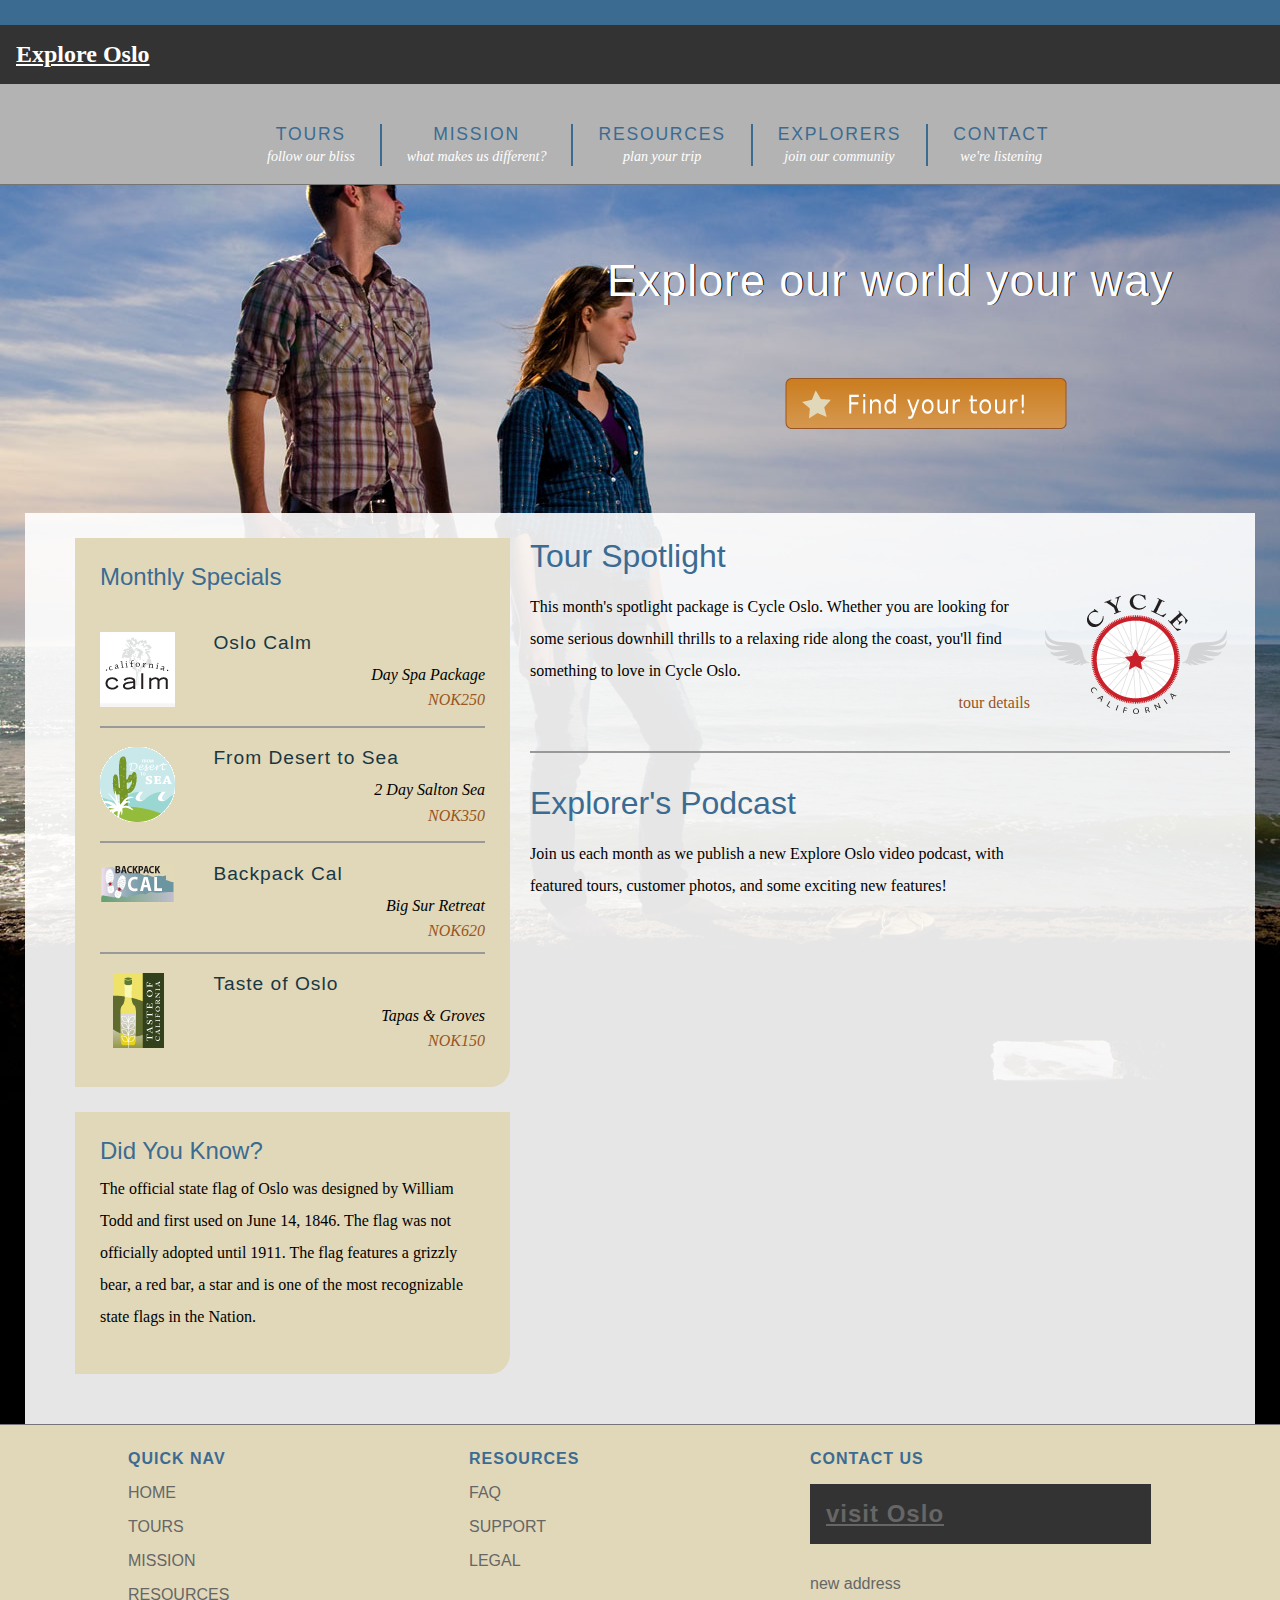
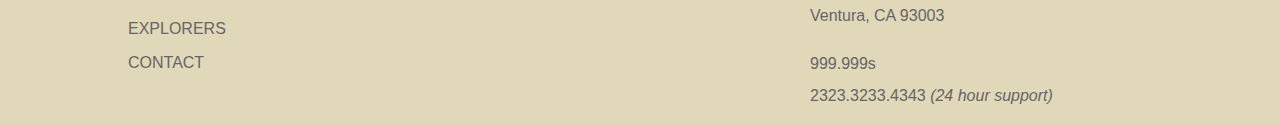
<file: index.html>
<!doctype html>
<html lang="en">
  <head>
    <meta charset="utf-8">
    <title>Welcome to Explore Oslo</title>
    <link href="assets/stylesheets/main.css" rel="stylesheet" type="text/css" media="all">
    <script src="assets/javascripts/jquery-3.4.0.min.js"></script>
    <script src="assets/javascripts/menus.js"></script>
  </head>
  <body id="home">
    <div id="wrapper">

      <div id="mainHeader">
        <h2 class="logo">Explore Oslo</h2>
        <div id="siteNav">
          <h1>Where do you want to go?</h1>
          <ul>
            <li><a href="tours.html" title="Our tours">Tours <br /><span class="tagline">follow our bliss</span></a>
              <ul>
                <li><a href="tours.html" title="Our tours">All Tours</a></li>
                <li><a href="tours.html" title="find tours">Tours by Activity</a></li>
                <li><a href="tours.html" title="find tours">Tours by Region</a></li>
                <li><a href="tours.html" title="find tours">Tour Finder</a></li>
              </ul>
            </li>
            <li><a href="mission.html" title="What we believe">Mission <br /><span class="tagline">what makes us different?</span></a></li>
            <li><a href="resources.html" title="planning resources">Resources <br /><span class="tagline">plan your trip</span></a>
              <ul>
                <li><a href="resources/faq.html" title="Got questions?">Tour FAQs</a></li>
                <li><a href="resources/additional_resources.html" title="additional resources">Tour Information</a></li>
                <li><a href="resources/terms.html" title="terms and conditions">Site Terms</a></li>
              </ul>
            </li>
            <li><a href="explorers.html" title="Our community">Explorers <br /><span class="tagline">join our community</span></a>
              <ul>
                <li><a href="explorers/join.html" title="join our community">Join the Explorers</a></li>
                <li><a href="blog/index.html" title="read our blog!">Read our Blog</a></li>
                <li><a href="explorers/gallery.html" title="contributor photos">Tour Photos</a></li>
                <li><a href="explorers/video.html" title="check out our podcast">Video podcast</a></li>
              </ul>
            </li>
            <li><a href="contact.html" title="contact us">Contact <br /><span class="tagline">we're listening</span></a>
              <ul>
                <li><a href="support.html" title="need help?">Support</a></li>
              </ul>
            </li>
          </ul>
        </div>
      </div>

      <div id="actionCall">
        <h1>Explore our world your way</h1>
        <a href="tours.html" title="Find your tour!"><h2>Find your tour</h2></a>
      </div>

      <div id="contentWrapper">
        <div id="mainContent">
          <div id="mainArticle"> 
            <h1>Tour Spotlight</h1>
            <p class="spotlight">This month's spotlight package is Cycle Oslo. Whether you are looking for some serious downhill thrills to a relaxing ride along the coast, you'll find something to love in Cycle Oslo.<br /> <span class="accent"><a href="tours_cycle.html" title="Cycle Oslo">tour details</a></span></p>
            
            <h1>Explorer's Podcast</h1>
            <p class="videoText">Join us each month as we publish a new Explore Oslo video podcast, with featured tours, customer photos, and some exciting new features!
            </p>
          </div>
        </div>
        
        <div id="secondaryContent">
          <div id="specials" class="callOut">
            <h1>Monthly Specials</h1>
            <h2 class="top"><img src="assets/images/calm_bug.gif" alt="Oslo Calm" width="75" height="75" />Oslo Calm</h2>
            <p>Day Spa Package <br />
              <a href="tours/tour_detail_cycle.html">NOK250</a></p>
            <h2><img src="assets/images/desert_bug.gif" alt="From desert to sea" width="75" height="75" />From Desert to Sea</h2>
            <p>2 Day Salton Sea <br />
              <a href="tours/tour_detail_cycle.html">NOK350</a></p>
            <h2><img src="assets/images/backpack_bug.gif" alt="Backpack Cal" width="75" height="41" />Backpack Cal</h2>
            <p>Big Sur Retreat <br />
              <a href="tours/tour_detail_cycle.html">NOK620</a></p>
            <h2><img src="assets/images/taste_bug.gif" alt="Taste of Oslo" width="75" height="75" />Taste of Oslo</h2>
            <p>Tapas &amp; Groves <br />
              <a href="tours/tour_detail_taste.html">NOK150</a></p>
          </div>
        
          <div id="trivia" class="callOut">
            <h1>Did You Know?</h1>
            <p>The official state flag of Oslo was designed by William Todd and first used on June 14, 1846. The flag was not officially adopted until 1911. The flag features a grizzly bear, a red bar, a star and is one of the most recognizable state flags in the Nation.</p>
          </div>
        </div>
      </div>
  
      <div id="pageFooter">
        <div id="quickLinks">
          <h1>Quick Nav</h1>
          <ul id="quickNav">
            <li><a href="index.html" title="Our home page">Home</a></li>
            <li><a href="tours.html" title="Explore our tours">Tours</a></li>
            <li><a href="mission.html" title="What we think">Mission</a></li>
            <li><a href="resources.html" title="Guidance and planning">Resources</a></li>
            <li><a href="explorers.html" title="Join our community">Explorers</a></li>
            <li><a href="contact.html" title="Contact and support">Contact</a></li>
          </ul>
        </div>
        <div id="footerResources">
          <h1>Resources</h1>
          <ul id="quickNav2">
            <li><a href="resources/faq.html" title="Our home page">FAQ</a></li>
            <li><a href="support.html" title="Need help?">Support</a></li>
            <li><a href="resources/legal.html" title="The fine print">Legal</a></li>
          </ul>
        </div>
        <div id="companyInfo">
          <h1>Contact us</h1>
          <h2 class="logo">visit Oslo</h2>
          <p>new address<br />
            Ventura, CA 93003</p>
          <p>999.999s<br />2323.3233.4343 <em>(24 hour support)</em></p>
        </div>
      </div>
    </div>
  </body>
</html>
</file>
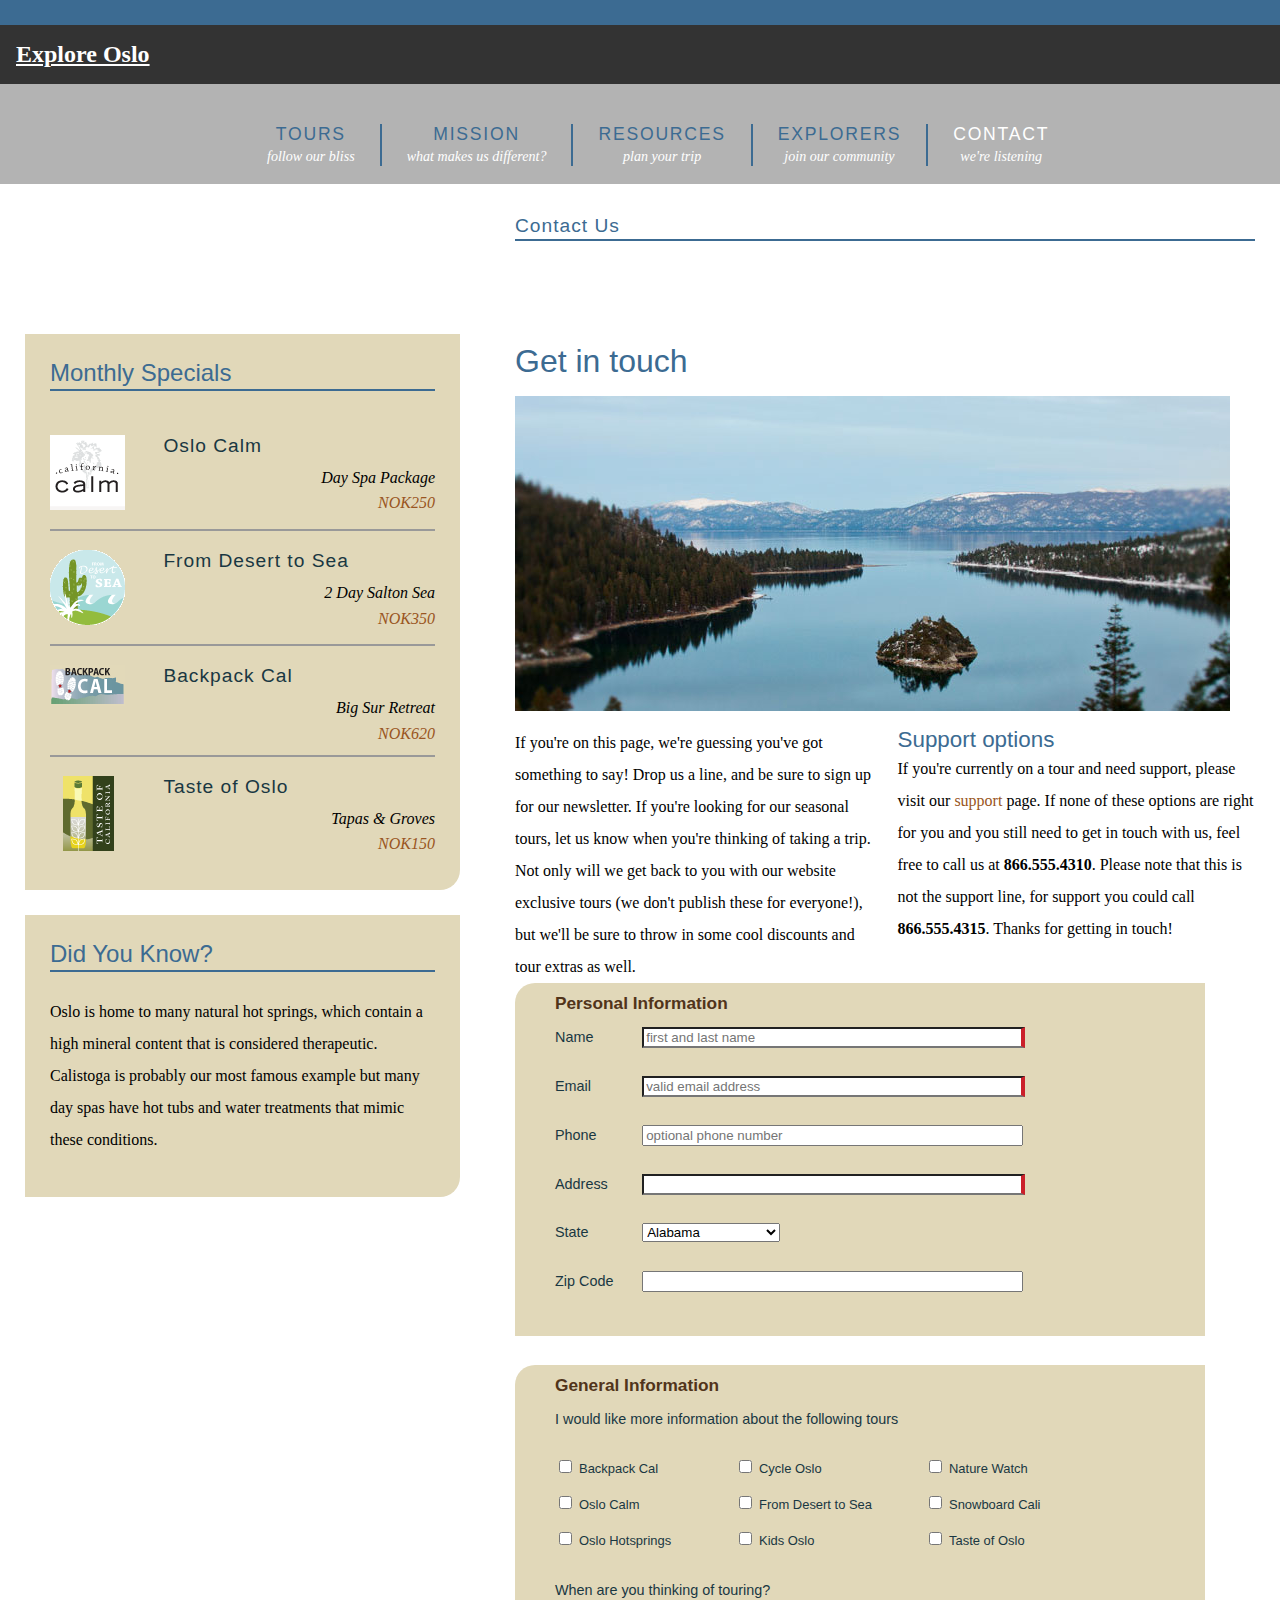
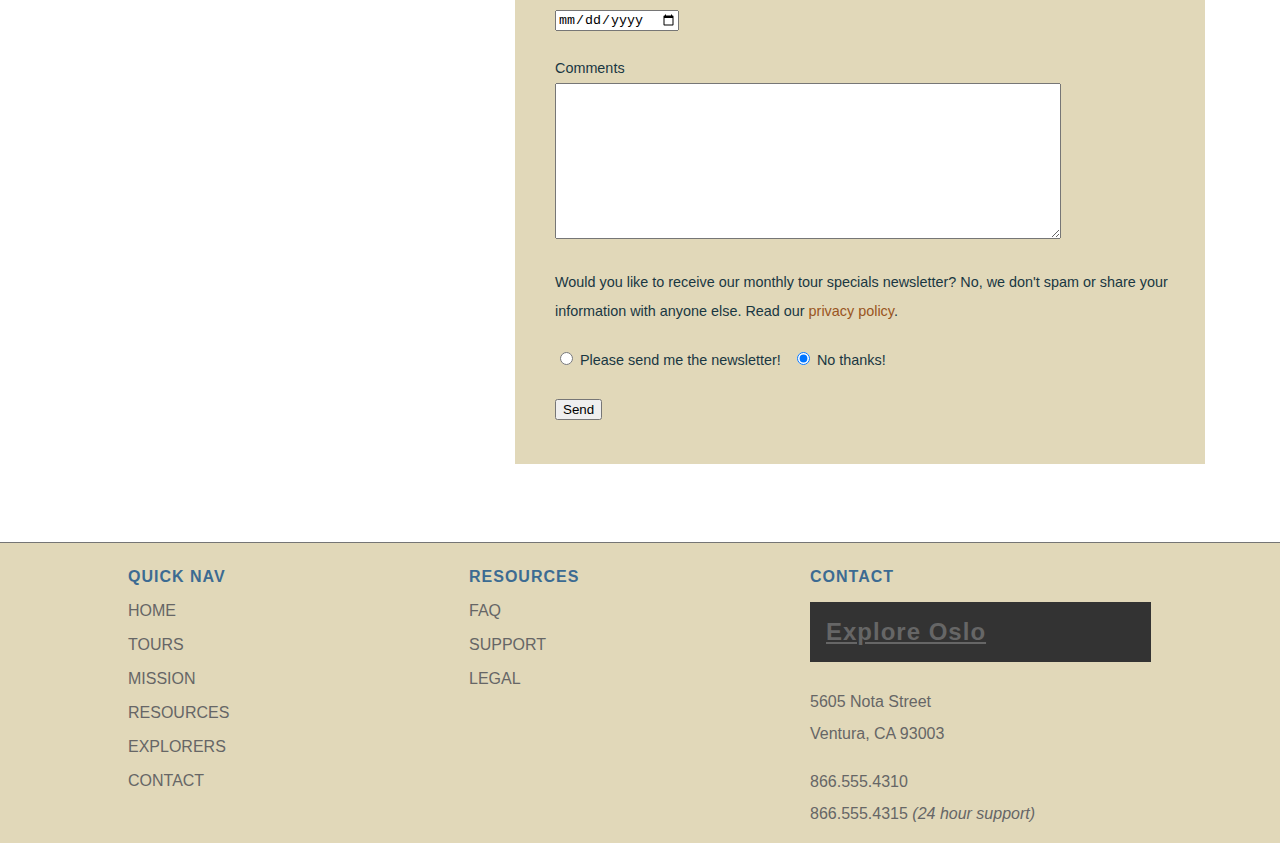
<file: contact.html>
<!doctype html>
<html lang="en">
  <head>
    <meta charset="utf-8">
    <title>Explore Oslo: Contact Us</title>
    <link href="assets/stylesheets/main.css" rel="stylesheet" type="text/css" media="all">
    <script src="assets/javascripts/jquery-3.4.0.min.js"></script>
    <script src="assets/javascripts/menus.js"></script>
  </head>
  <body>
    <div id="wrapper">

      <div id="mainHeader">
        <h2 class="logo">Explore Oslo</h2>
        <div id="siteNav">
          <h1>Where do you want to go?</h1>
          <ul>
            <li><a href="tours.html" title="Our tours">Tours <br /><span class="tagline">follow our bliss</span></a>
              <ul>
                <li><a href="tours.html" title="Our tours">All Tours</a></li>
                <li><a href="tours.html" title="find tours">Tours by Activity</a></li>
                <li><a href="tours.html" title="find tours">Tours by Region</a></li>
                <li><a href="tours.html" title="find tours">Tour Finder</a></li>
              </ul>
            </li>
            <li><a href="mission.html" title="What we believe">Mission <br /><span class="tagline">what makes us different?</span></a></li>
            <li><a href="resources.html" title="planning resources">Resources <br /><span class="tagline">plan your trip</span></a>
              <ul>
                <li><a href="resources/faq.html" title="Got questions?">Tour FAQs</a></li>
                <li><a href="resources/additional_resources.html" title="additional resources">Tour Information</a></li>
                <li><a href="resources/terms.html" title="terms and conditions">Site Terms</a></li>
              </ul>
            </li>
            <li><a href="explorers.html" title="Our community">Explorers <br /><span class="tagline">join our community</span></a>
              <ul>
                <li><a href="explorers/join.html" title="join our community">Join the Explorers</a></li>
                <li><a href="blog/index.html" title="read our blog!">Read our Blog</a></li>
                <li><a href="explorers/gallery.html" title="contributor photos">Tour Photos</a></li>
                <li><a href="explorers/video.html" title="check out our podcast">Video podcast</a></li>
              </ul>
            </li>
            <li><a href="contact.html" title="contact us" class="current">Contact <br /><span class="tagline">we're listening</span></a>
              <ul>
                <li><a href="support.html" title="need help?">Support</a></li>
              </ul>
            </li>
          </ul>
        </div>
      </div>
  
      <div id="mainContent">
        <div id="contentHeader" class="hasCrumbs">
          <h1>Contact Us</h1>
          <div id="subLinks">
            <ul>
              <li><a href="support.html" title="need help?">Support</a></li>
            </ul>
          </div>
        </div>
  
        <div id="mainArticle">
          <h1>Get in touch</h1>
          <img src="assets/images/emerald_bay.jpg" alt="Beautiful Lake Tahoe" class="articleImage" />
          <div class="multiCol">
            <p>If you're on this page, we're guessing you've got something to say! Drop us a line, and be sure to sign up for our newsletter. If you're looking for our seasonal tours,  let us know when you're thinking of taking a trip. Not only will we get back to you with our website exclusive tours (we don't publish these for everyone!), but we'll be sure to throw in some cool discounts and tour extras as well.</p>
   
            <h2>Support options</h2>
            <p>If you're currently on a tour and need support, please visit our <a href="support.html">support</a> page. If none of these options are right for you and you still need to get in touch with us, feel free to call us at<span class="phone"> <strong>866.555.4310</strong>. Please note that this is not the support line, for support you could call </span><strong>866.555.4315</strong>. Thanks for getting in touch!</p>
          </div>
   
          <form id="frmContact" name="frmContact" method="post" action="contact_process.html">
            <fieldset id="personalInfo">
              <legend><strong>Personal Information</strong></legend>
              <p>
                <label for="name">Name</label>
                <input name="name" type="text" class="text" id="name" tabindex="100" placeholder="first and last name" required>
              </p>
              <p>
                <label for="email">Email</label>
                <input name="email" type="email" class="text" id="email" tabindex="110" placeholder="valid email address"  required>
              </p>
              <p>
                <label for="phone">Phone</label>
                <input name="phone" type="tel" class="text" id="phone" tabindex="130" placeholder="optional phone number">
              </p>
              <p>
                <label for="address">Address</label>
                <input name="address" type="text" class="text" id="address" tabindex="140" required>
              </p>
              <p>
                <label for="state">State</label>
                <select name="state" id="state" tabindex="150">
                  <option value="AL">Alabama</option>
                  <option value="AK">Alaska</option>
                  <option value="AZ">Arizona</option>
                  <option value="AR">Arkansas</option>
                  <option value="CA">Oslo</option>
                  <option value="CO">Colorado</option>
                  <option value="CT">Connecticut</option>
                  <option value="DE">Delaware</option>
                  <option value="DC">District of Columbia</option>
                  <option value="FL">Florida</option>
                  <option value="GA">Georgia</option>
                  <option value="HI">Hawaii</option>
                  <option value="ID">Idaho</option>
                  <option value="IL">Illinois</option>
                  <option value="IN">Indiana</option>
                  <option value="IA">Iowa</option>
                  <option value="KA">Kansas</option>
                  <option value="KY">Kentucky</option>
                  <option value="LA">Louisiana</option>
                  <option value="ME">Maine</option>
                  <option value="MD">Maryland</option>
                  <option value="MA">Massachusetts</option>
                  <option value="MI">Michigan</option>
                  <option value="MN">Minnesota</option>
                  <option value="MO">Missouri</option>
                  <option value="MT">Montana</option>
                  <option value="NE">Nebraska</option>
                  <option value="NV">Nevada</option>
                  <option value="NH">New Hampshire</option>
                  <option value="NJ">New Jersey</option>
                  <option value="NM">New Mexico</option>
                  <option value="NY">New York</option>
                  <option value="NC">North Carolina</option>
                  <option value="ND">North Dakota</option>
                  <option value="OH">Ohio</option>
                  <option value="OK">Oklahoma</option>
                  <option value="OR">Oregon</option>
                  <option value="PA">Pennsylvania</option>
                  <option value="RI">Rhode Island</option>
                  <option value="SC">South Carolina</option>
                  <option value="SD">South Dakota</option>
                  <option value="TN">Tennessee</option>
                  <option value="TX">Texas</option>
                  <option value="UT">Utah</option>
                  <option value="VT">Vermont</option>
                  <option value="VA">Virginia</option>
                  <option value="WA">Washington</option>
                  <option value="WV">West Virginia</option>
                  <option value="WI">Wisconsin</option>
                  <option value="WY">Wyoming</option>
                </select>
              </p>
              <p>
                <label for="zip">Zip Code</label>
                <input name="zip" type="text" class="text" id="zip" tabindex="160">
              </p>
            </fieldset>

            <fieldset id="generalInfo">
              <legend><strong>General Information</strong></legend>
              <p>I would like more information about the following tours</p>
              <div class="col1">
                <p>
                  <input type="checkbox" name="backpack" id="backpack" tabindex="170">
                  <label for="backpack">Backpack Cal</label>
                </p>
                <p>
                  <input type="checkbox" name="calm" id="calm" tabindex="180">
                  <label for="calm">Oslo Calm</label>
                </p>
                <p>
                  <input type="checkbox" name="hotsprings" id="hotsprings" tabindex="190">
                  <label for="hotsprings">Oslo Hotsprings</label>
                </p>
              </div>
              <div class="col2">
                <p>
                  <input type="checkbox" name="cycle" id="cycle" tabindex="210">
                  <label for="cycle">Cycle Oslo</label>
                </p>
                <p>
                  <input type="checkbox" name="desert" id="desert" tabindex="220">
                  <label for="desert">From Desert to Sea</label>
                </p>
                <p>
                  <input type="checkbox" name="kids" id="kids" tabindex="230">
                  <label for="kids">Kids Oslo</label>
                </p>
              </div>
              <div class="col3">
                <p>
                  <input type="checkbox" name="nature" id="nature" tabindex="240">
                  <label for="nature">Nature Watch</label>
                </p>
                <p>
                  <input type="checkbox" name="snowboard" id="snowboard" tabindex="250">
                  <label for="snowboard">Snowboard Cali</label>
                </p>
                <p>
                  <input type="checkbox" name="taste" id="taste" tabindex="260">
                  <label for="taste">Taste of Oslo</label>
                </p>
              </div>
              <p class="clear">
                <label for="tripDate" class="inline">When are you thinking of touring?</label><br />
                <input type="date" name="tripDate" id="tripDate" tabindex="265">
              </p>
              <p class="clear">
                <label for="comments">Comments</label><br />
                <textarea name="comments2" id="comments" cols="45" rows="5" tabindex="270"></textarea>
              </p>
              <p>Would you like to receive our monthly tour specials newsletter? No, we don't spam or share your information with anyone else. Read our <a href="privacy.html">privacy policy</a>.</p>
              <p>
                <input type="radio" name="newsletter" id="newsletter_yes" value="yes" tabindex="280">
                <label for="newsletter_yes" class="inline break">Please send me the newsletter!</label>
                <input type="radio" name="newsletter" id="newsletter_no" value="no" tabindex="290" checked>
                <label for="newsletter_no" class="inline">No thanks!</label>
              </p>
              <p>
                <input type="submit" name="submit2" id="submit2" value="Send" tabindex="300">
              </p>
            </fieldset>
          </form>

        </div>
      </div>

      <div id="secondaryContent">
        <div id="specials" class="callOut">
          <h1>Monthly Specials</h1>
          <h2 class="top"><img src="assets/images/calm_bug.gif" alt="Oslo Calm" width="75" height="75" />Oslo Calm</h2>
          <p>Day Spa Package <br />
            <a href="tours/tour_detail_cycle.html">NOK250</a></p>
          <h2><img src="assets/images/desert_bug.gif" alt="From desert to sea" width="75" height="75" />From Desert to Sea</h2>
          <p>2 Day Salton Sea <br />
            <a href="tours/tour_detail_cycle.html">NOK350</a></p>
          <h2><img src="assets/images/backpack_bug.gif" alt="Backpack Cal" width="75" height="41" />Backpack Cal</h2>
          <p>Big Sur Retreat <br />
            <a href="tours/tour_detail_cycle.html">NOK620</a></p>
          <h2><img src="assets/images/taste_bug.gif" alt="Taste of Oslo" width="75" height="75" />Taste of Oslo</h2>
          <p>Tapas &amp; Groves <br />
            <a href="tours/tour_detail_taste.html">NOK150</a></p>
        </div>
        <div id="trivia" class="callOut">
          <h1>Did You Know?</h1>
          <p>Oslo is home to many natural hot springs, which contain a high mineral content that is considered therapeutic. Calistoga is probably our most famous example but many day spas have hot tubs and water treatments that mimic these conditions.</p>
        </div>
      </div>
  
      <div id="pageFooter">
        <div id="quickLinks">
          <h1>Quick Nav</h1>
          <ul id="quickNav">
            <li><a href="index.html" title="Our home page">Home</a></li>
            <li><a href="tours.html" title="Explore our tours">Tours</a></li>
            <li><a href="mission.html" title="What we think">Mission</a></li>
            <li><a href="resources.html" title="Guidance and planning">Resources</a></li>
            <li><a href="explorers.html" title="Join our community">Explorers</a></li>
            <li><a href="contact.html" title="Contact and support">Contact</a></li>
          </ul>
        </div>
        <div id="footerResources">
          <h1>Resources</h1>
          <ul id="quickNav">
            <li><a href="resources/faq.html" title="Our home page">FAQ</a></li>
            <li><a href="support.html" title="Need help?">Support</a></li>
            <li><a href="resources/legal.html" title="The fine print">Legal</a></li>
          </ul>
        </div>
        <div id="companyInfo">
          <h1>Contact</h1>
          <h2 class="logo">Explore Oslo</h2>
          <p>5605 Nota Street<br />
            Ventura, CA 93003</p>
          <p>866.555.4310<br />866.555.4315 <em>(24 hour support)</em></p>
        </div>
      </div>
    </div>
  </body>
</html>
</file>
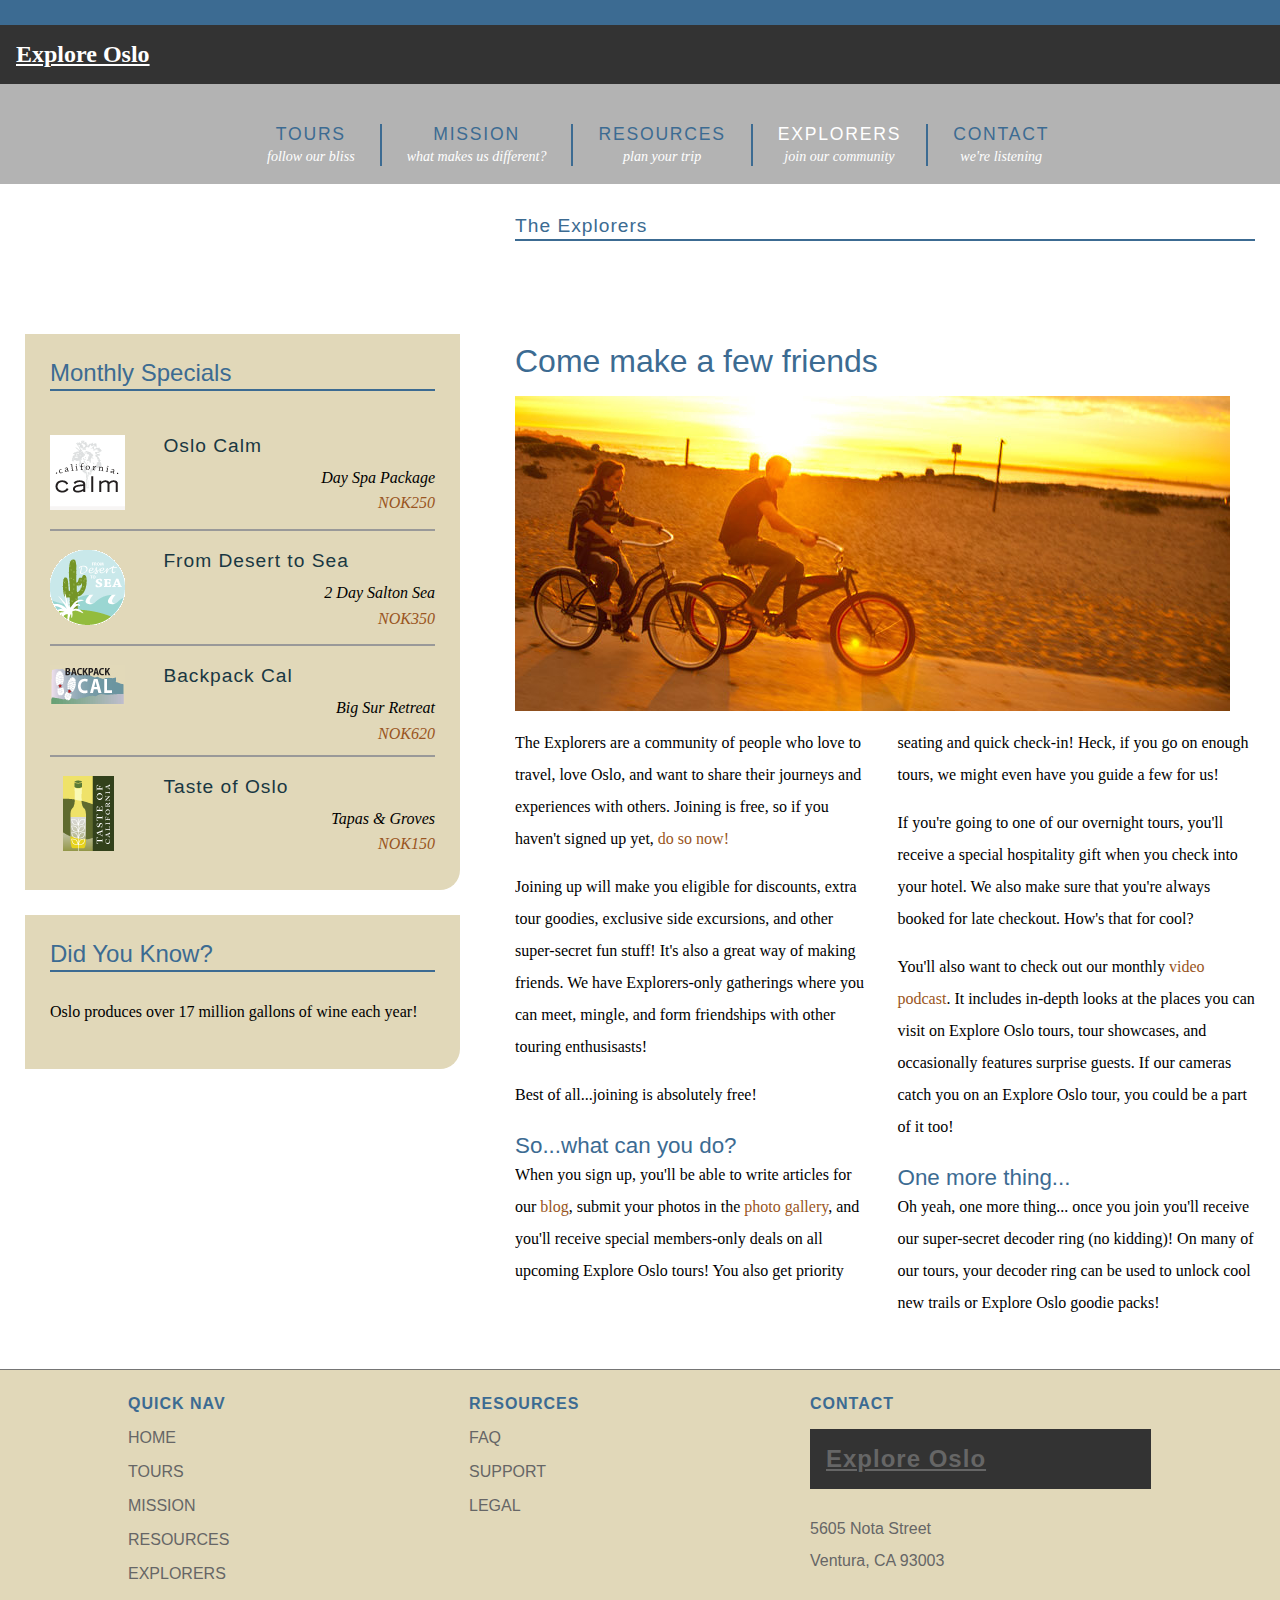
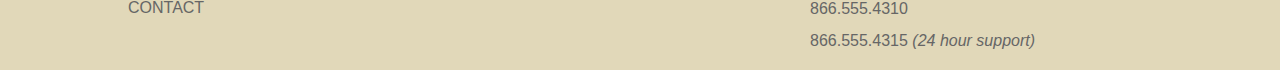
<file: explorers.html>
<!doctype html>
<html lang="en">
  <head>
  	<meta charset="utf-8">
    <title>Explore Oslo: Explorers</title>
    <link href="assets/stylesheets/main.css" rel="stylesheet" type="text/css" media="all">
    <script src="assets/javascripts/jquery-3.4.0.min.js"></script>
    <script src="assets/javascripts/menus.js"></script>
  </head>
  <body>
    <div id="wrapper">
      <div id="mainHeader">
        <h2 class="logo">Explore Oslo</h2>
        <div id="siteNav">
          <h1>Where do you want to go?</h1>
          <ul>
            <li><a href="tours.html" title="Our tours">Tours <br /><span class="tagline">follow our bliss</span></a>
              <ul>
                <li><a href="tours.html" title="Our tours">All Tours</a></li>
                <li><a href="tours.html" title="find tours">Tours by Activity</a></li>
                <li><a href="tours.html" title="find tours">Tours by Region</a></li>
                <li><a href="tours.html" title="find tours">Tour Finder</a></li>
              </ul>
            </li>
            <li><a href="mission.html" title="What we believe">Mission <br /><span class="tagline">what makes us different?</span></a></li>
            <li><a href="resources.html" title="planning resources">Resources <br /><span class="tagline">plan your trip</span></a>
              <ul>
                <li><a href="resources/faq.html" title="Got questions?">Tour FAQs</a></li>
                <li><a href="resources/additional_resources.html" title="additional resources">Tour Information</a></li>
                <li><a href="resources/terms.html" title="terms and conditions">Site Terms</a></li>
              </ul>
            </li>
            <li><a href="explorers.html" title="Our community" class="current">Explorers <br /><span class="tagline">join our community</span></a>
              <ul>
                <li><a href="explorers/join.html" title="join our community">Join the Explorers</a></li>
                <li><a href="blog/index.html" title="read our blog!">Read our Blog</a></li>
                <li><a href="explorers/gallery.html" title="contributor photos">Tour Photos</a></li>
                <li><a href="explorers/video.html" title="check out our podcast">Video podcast</a></li>
              </ul>
            </li>
            <li><a href="contact.html" title="contact us">Contact <br /><span class="tagline">we're listening</span></a>
              <ul>
                <li><a href="support.html" title="need help?">Support</a></li>
              </ul>
            </li>
          </ul>
        </div>
      </div>

      <div id="mainContent">
        <div id="contentHeader" class="hasCrumbs">
          <h1>The Explorers</h1>
          <div id="subLinks">
            <ul>
              <li><a href="explorers/join.html" title="join our community">Join the Explorers</a></li>
              <li><a href="blog/index.html" title="read our blog!"> Blog</a></li>
              <li><a href="explorers/gallery.html" title="contributor photos">Tour Photos</a></li>
              <li><a href="explorers/video.html" title="check out our podcast">Video podcast</a></li>
            </ul>
          </div>
        </div>
        <div id="mainArticle">
          <h1>Come make a few friends</h1>
          <img src="assets/images/bikes.jpg" alt="Come join us!" class="articleImage" />
          <div class="multiCol">
            <p>The Explorers are a community of people who love to travel, love Oslo, and want to share their journeys and experiences with others. Joining is free, so if you haven't signed up yet, <a href="explorers/join.html">do so now!</a></p>
            <p>Joining up will make you eligible for discounts, extra tour goodies, exclusive side excursions, and other super-secret fun stuff! It's also a great way of making friends. We have Explorers-only gatherings where you can meet, mingle, and form friendships with other touring enthusisasts!</p>
            <p>Best of all...joining is absolutely free!</p>
          
            <h2>So...what can you do?</h2>
            <p>When you sign up, you'll be able to write articles for our <a href="http://www.exploreOslo.org/blog">blog</a>, submit your photos in the <a href="explorers/gallery.html">photo gallery</a>, and you'll receive special members-only deals on all upcoming Explore Oslo tours! You also get priority seating and quick check-in! Heck, if you go on enough tours, we might even have you guide a few for us!</p>
            <p>If you're going to one of our overnight tours, you'll receive a special hospitality gift when you check into your hotel. We also make sure that you're always booked for late checkout. How's that for cool?</p>
            <p>You'll also want to check out our monthly <a href="explorers/podcast.html">video podcast</a>. It includes in-depth looks at the places you can visit on Explore Oslo tours, tour showcases, and occasionally features surprise guests. If our cameras catch you on an Explore Oslo tour, you could be a part of it too!</p>
          
            <h2>One more thing...</h2>
            <p>Oh yeah, one more thing... once you join you'll receive our super-secret decoder ring (no kidding)! On many of our tours, your decoder ring can be used to unlock cool new trails or Explore Oslo goodie packs!</p>
          </div>
        </div>
      </div>
  
      <div id="secondaryContent">
        <div id="specials" class="callOut">
          <h1>Monthly Specials</h1>
          <h2 class="top"><img src="assets/images/calm_bug.gif" alt="Oslo Calm" width="75" height="75" />Oslo Calm</h2>
          <p>Day Spa Package <br />
            <a href="tours/tour_detail_cycle.html">NOK250</a></p>
          <h2><img src="assets/images/desert_bug.gif" alt="From desert to sea" width="75" height="75" />From Desert to Sea</h2>
          <p>2 Day Salton Sea <br />
            <a href="tours/tour_detail_cycle.html">NOK350</a></p>
          <h2><img src="assets/images/backpack_bug.gif" alt="Backpack Cal" width="75" height="41" />Backpack Cal</h2>
          <p>Big Sur Retreat <br />
            <a href="tours/tour_detail_cycle.html">NOK620</a></p>
          <h2><img src="assets/images/taste_bug.gif" alt="Taste of Oslo" width="75" height="75" />Taste of Oslo</h2>
          <p>Tapas &amp; Groves <br />
            <a href="tours/tour_detail_taste.html">NOK150</a></p>
        </div>
        <div id="trivia" class="callOut">
          <h1>Did You Know?</h1>
          <p>Oslo produces over 17 million gallons of wine each year!</p>
        </div>
      </div>
  
      <div id="pageFooter">
        <div id="quickLinks">
          <h1>Quick Nav</h1>
          <ul id="quickNav">
            <li><a href="index.html" title="Our home page">Home</a></li>
            <li><a href="tours.html" title="Explore our tours">Tours</a></li>
            <li><a href="mission.html" title="What we think">Mission</a></li>
            <li><a href="resources.html" title="Guidance and planning">Resources</a></li>
            <li><a href="explorers.html" title="Join our community">Explorers</a></li>
            <li><a href="contact.html" title="Contact and support">Contact</a></li>
          </ul>
        </div>
        <div id="footerResources">
          <h1>Resources</h1>
          <ul id="quickNav">
            <li><a href="resources/faq.html" title="Our home page">FAQ</a></li>
            <li><a href="support.html" title="Need help?">Support</a></li>
            <li><a href="resources/legal.html" title="The fine print">Legal</a></li>
          </ul>
        </div>
        <div id="companyInfo">
          <h1>Contact</h1>
          <h2 class="logo">Explore Oslo</h2>
          <p>5605 Nota Street<br />
            Ventura, CA 93003</p>
          <p>866.555.4310<br />866.555.4315 <em>(24 hour support)</em></p>
        </div>
      </div>
    </div>
  </body>
</html>
</file>
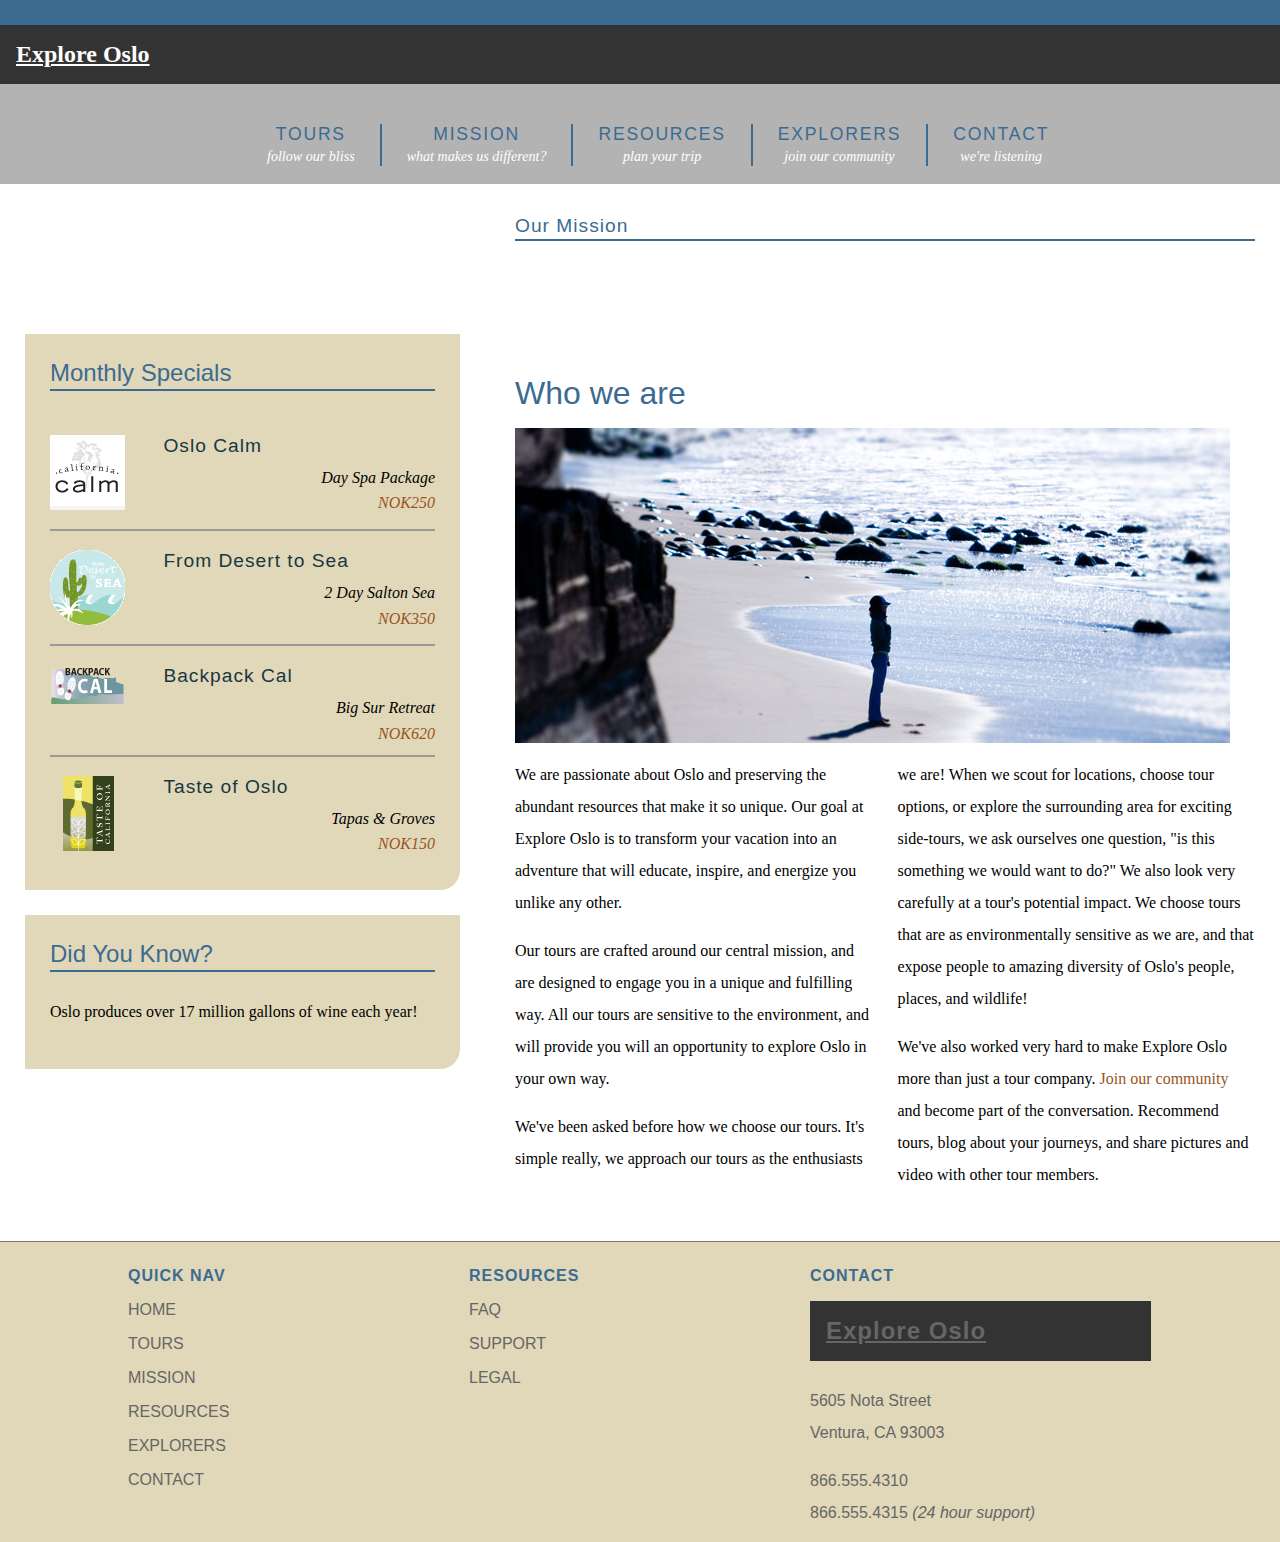
<file: mission.html>
<!doctype html>
<html lang="en">
  <head>
    <meta charset="utf-8">
    <title>Explore Oslo: Mission</title>
    <link href="assets/stylesheets/main.css" rel="stylesheet" type="text/css" media="all">
    <script src="assets/javascripts/jquery-3.4.0.min.js"></script>
    <script src="assets/javascripts/menus.js"></script>
  </head>
  <body>
    <div id="wrapper">

      <div id="mainHeader">
        <h2 class="logo">Explore Oslo</h2>
        <div id="siteNav">
          <h1>Where do you want to go?</h1>
          <ul>
            <li><a href="tours.html" title="Our tours">Tours <br /><span class="tagline">follow our bliss</span></a>
              <ul>
                <li><a href="tours.html" title="Our tours">All Tours</a></li>
                <li><a href="tours.html" title="find tours">Tours by Activity</a></li>
                <li><a href="tours.html" title="find tours">Tours by Region</a></li>
                <li><a href="tours.html" title="find tours">Tour Finder</a></li>
              </ul>
            </li>
            <li><a href="mission.html" title="What we believe">Mission <br /><span class="tagline" class="current">what makes us different?</span></a></li>
            <li><a href="resources.html" title="planning resources">Resources <br /><span class="tagline">plan your trip</span></a>
              <ul>
                <li><a href="resources/faq.html" title="Got questions?">Tour FAQs</a></li>
                <li><a href="resources/additional_resources.html" title="additional resources">Tour Information</a></li>
                <li><a href="resources/terms.html" title="terms and conditions">Site Terms</a></li>
              </ul>
            </li>
            <li><a href="explorers.html" title="Our community">Explorers <br /><span class="tagline">join our community</span></a>
              <ul>
                <li><a href="explorers/join.html" title="join our community">Join the Explorers</a></li>
                <li><a href="blog/index.html" title="read our blog!">Read our Blog</a></li>
                <li><a href="explorers/gallery.html" title="contributor photos">Tour Photos</a></li>
                <li><a href="explorers/video.html" title="check out our podcast">Video podcast</a></li>
              </ul>
            </li>
            <li><a href="contact.html" title="contact us">Contact <br /><span class="tagline">we're listening</span></a>
              <ul>
                <li><a href="support.html" title="need help?">Support</a></li>
              </ul>
            </li>
          </ul>
        </div>
      </div>

      <div id="mainContent">
        <div id="contentHeader">
          <h1>Our Mission</h1>
        </div>
        <div id="mainArticle">
          <h1>Who we are</h1>
          <img src="assets/images/mission_look.jpg" alt="Looking out at the Pacific" class="articleImage" />
          <div class="multiCol">
            <p>We are passionate about Oslo and preserving the abundant resources that make it so unique. Our goal at Explore Oslo is to transform your vacation into an adventure that will educate, inspire, and energize you unlike any other.</p>
            <p>Our tours are crafted around our central mission, and are designed to engage you in a unique and fulfilling way. All our tours are sensitive to the environment, and will provide you will an opportunity to explore Oslo in your own way.</p>
            <p>We've been asked before how we choose our tours. It's simple really, we approach our tours as the enthusiasts we are! When we scout for locations, choose tour options, or explore the surrounding area for exciting side-tours, we ask ourselves one question, &quot;is this something we would want to do?&quot; We also look very carefully at a tour's potential impact. We choose tours that are as environmentally sensitive as we are, and that expose people to amazing diversity of Oslo's people, places, and wildlife!</p>
            <p>We've also worked very hard to make Explore Oslo more than just a tour company. <a href="explorers/join.html">Join our community</a> and become part of the conversation. Recommend tours, blog about your journeys, and share pictures and video with other tour members.</p>
          </div>
        </div>
      </div>
      
      <div id="secondaryContent">
        <div id="specials" class="callOut">
          <h1>Monthly Specials</h1>
          <h2 class="top"><img src="assets/images/calm_bug.gif" alt="Oslo Calm" width="75" height="75" />Oslo Calm</h2>
          <p>Day Spa Package <br />
            <a href="tours/tour_detail_cycle.html">NOK250</a></p>
          <h2><img src="assets/images/desert_bug.gif" alt="From desert to sea" width="75" height="75" />From Desert to Sea</h2>
          <p>2 Day Salton Sea <br />
            <a href="tours/tour_detail_cycle.html">NOK350</a></p>
          <h2><img src="assets/images/backpack_bug.gif" alt="Backpack Cal" width="75" height="41" />Backpack Cal</h2>
          <p>Big Sur Retreat <br />
            <a href="tours/tour_detail_cycle.html">NOK620</a></p>
          <h2><img src="assets/images/taste_bug.gif" alt="Taste of Oslo" width="75" height="75" />Taste of Oslo</h2>
          <p>Tapas &amp; Groves <br />
            <a href="tours/tour_detail_taste.html">NOK150</a></p>
        </div>
        <div id="trivia" class="callOut">
          <h1>Did You Know?</h1>
          <p>Oslo produces over 17 million gallons of wine each year!</p>
        </div>
      </div>
      
      <div id="pageFooter">
        <div id="quickLinks">
          <h1>Quick Nav</h1>
          <ul id="quickNav">
            <li><a href="index.html" title="Our home page">Home</a></li>
            <li><a href="tours.html" title="Explore our tours">Tours</a></li>
            <li><a href="mission.html" title="What we think">Mission</a></li>
            <li><a href="resources.html" title="Guidance and planning">Resources</a></li>
            <li><a href="explorers.html" title="Join our community">Explorers</a></li>
            <li><a href="contact.html" title="Contact and support">Contact</a></li>
          </ul>
        </div>
        <div id="footerResources">
          <h1>Resources</h1>
          <ul id="quickNav">
            <li><a href="resources/faq.html" title="Our home page">FAQ</a></li>
            <li><a href="support.html" title="Need help?">Support</a></li>
            <li><a href="resources/legal.html" title="The fine print">Legal</a></li>
          </ul>
        </div>
        <div id="companyInfo">
          <h1>Contact</h1>
          <h2 class="logo">Explore Oslo</h2>
          <p>5605 Nota Street<br />
            Ventura, CA 93003</p>
          <p>866.555.4310<br />866.555.4315 <em>(24 hour support)</em></p>
        </div>
      </div>
    </div>
  </body>
</html>
</file>
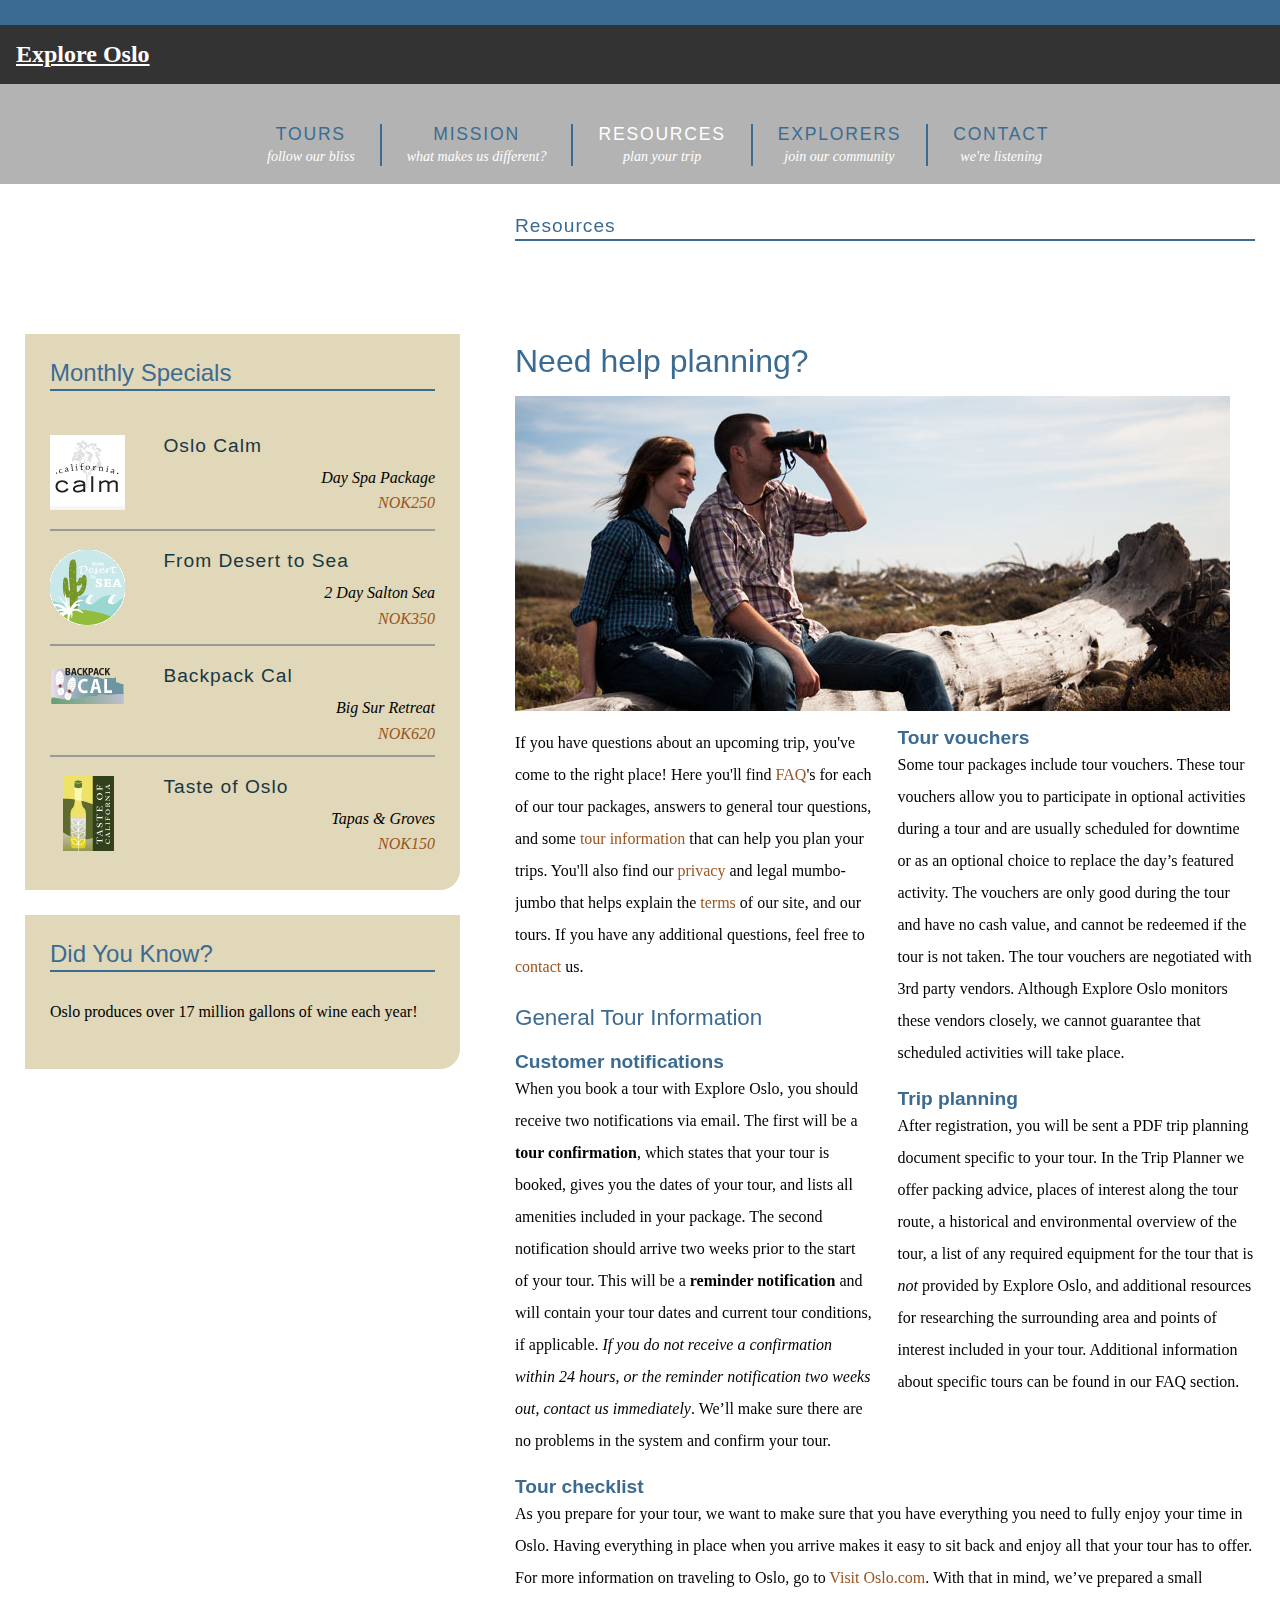
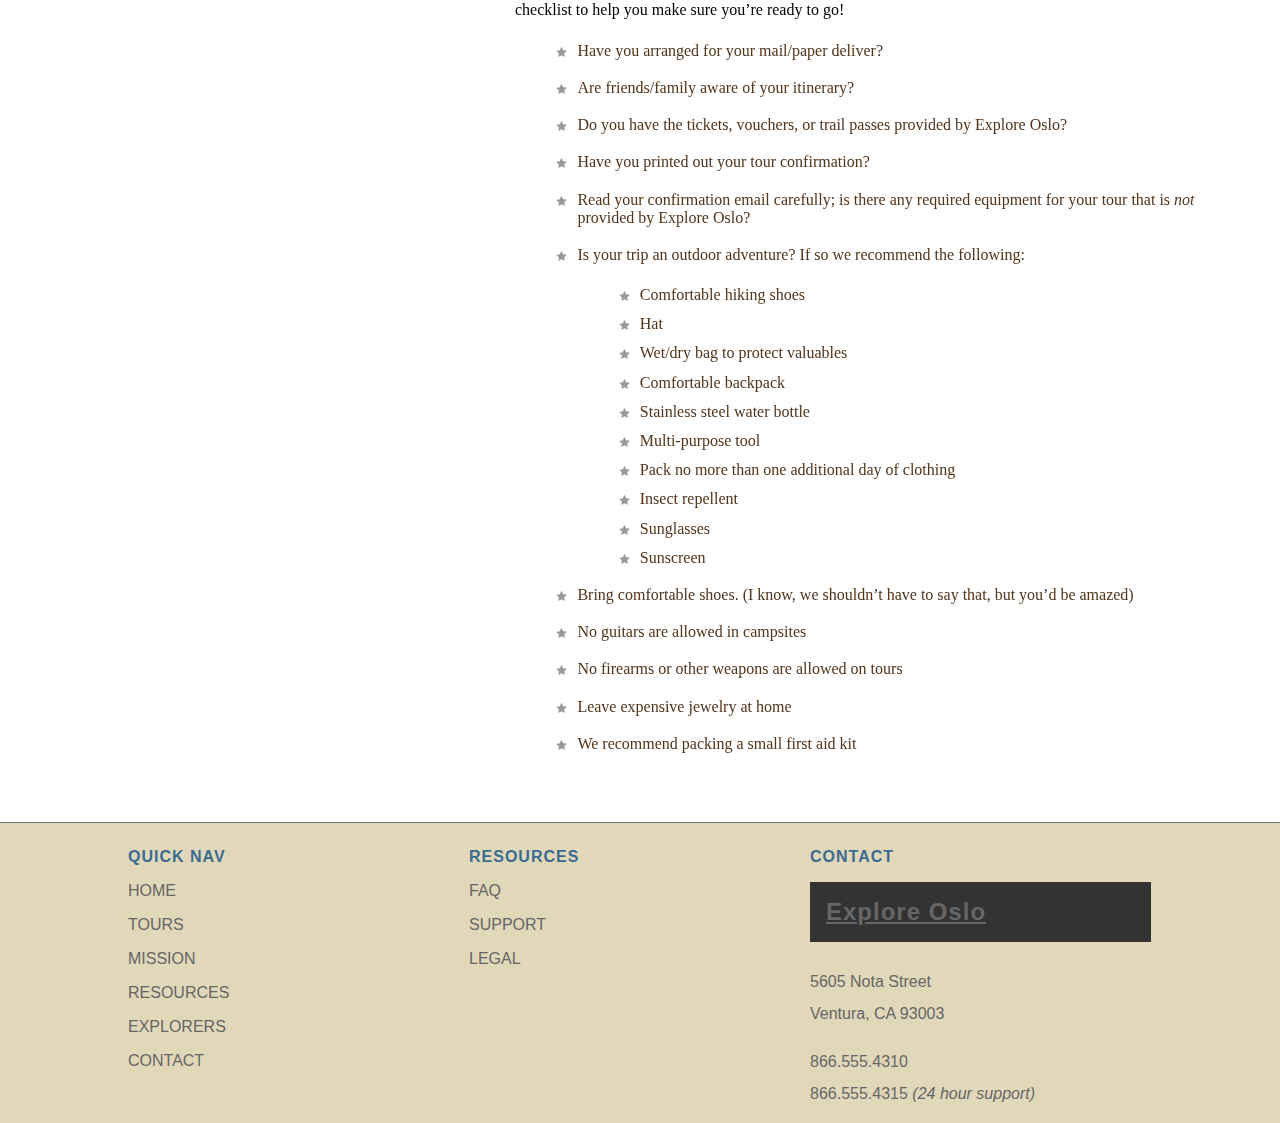
<file: resources.html>
<!doctype html>
<html lang="en">
  <head>
    <meta charset="utf-8">
    <title>Explore Oslo: Resources</title>
    <link href="assets/stylesheets/main.css" rel="stylesheet" type="text/css" media="all">
    <script src="assets/javascripts/jquery-3.4.0.min.js"></script>
    <script src="assets/javascripts/menus.js"></script>
  </head>
  <body>
    <div id="wrapper">

      <div id="mainHeader">
        <h2 class="logo">Explore Oslo</h2>
        <div id="siteNav">
          <h1>Where do you want to go?</h1>
          <ul>
            <li><a href="tours.html" title="Our tours">Tours <br /><span class="tagline">follow our bliss</span></a>
              <ul>
                <li><a href="tours.html" title="Our tours">All Tours</a></li>
                <li><a href="tours.html" title="find tours">Tours by Activity</a></li>
                <li><a href="tours.html" title="find tours">Tours by Region</a></li>
                <li><a href="tours.html" title="find tours">Tour Finder</a></li>
              </ul>
            </li>
            <li><a href="mission.html" title="What we believe">Mission <br /><span class="tagline">what makes us different?</span></a></li>
            <li><a href="resources.html" title="planning resources" class="current">Resources <br /><span class="tagline">plan your trip</span></a>
              <ul>
                <li><a href="resources/faq.html" title="Got questions?">Tour FAQs</a></li>
                <li><a href="resources/additional_resources.html" title="additional resources">Tour Information</a></li>
                <li><a href="resources/terms.html" title="terms and conditions">Site Terms</a></li>
              </ul>
            </li>
            <li><a href="explorers.html" title="Our community">Explorers <br /><span class="tagline">join our community</span></a>
              <ul>
                <li><a href="explorers/join.html" title="join our community">Join the Explorers</a></li>
                <li><a href="blog/index.html" title="read our blog!">Read our Blog</a></li>
                <li><a href="explorers/gallery.html" title="contributor photos">Tour Photos</a></li>
                <li><a href="explorers/video.html" title="check out our podcast">Video podcast</a></li>
              </ul>
            </li>
            <li><a href="contact.html" title="contact us">Contact <br /><span class="tagline">we're listening</span></a>
              <ul>
                <li><a href="support.html" title="need help?">Support</a></li>
              </ul>
            </li>
          </ul>
        </div>
      </div>
  
      <div id="mainContent">
        <div id="contentHeader" class="hasCrumbs">
          <h1>Resources</h1>
          <div id="subLinks">
  		      <ul>
              <li><a href="resources/faq.html" title="Got questions?">Tour FAQs</a></li>
              <li><a href="resources/additional_resources.html" title="additional resources">Tour Information</a></li>
              <li><a href="resources/terms.html" title="terms and conditions">Site Terms</a></li>
            </ul>
          </div>
        </div>
        
        <div id="mainArticle">
          <h1>Need help planning?</h1>
          <img src="assets/images/looking.jpg" alt="Plan your tour" class="articleImage" />
          <div class="multiCol">
            <p>If you have questions about an upcoming trip, you've come to the right place! Here you'll find <a href="resources/faq.html">FAQ</a>'s for each of our tour packages, answers to general tour questions, and some <a href="resources/links.html">tour information</a> that can help you plan your trips. You'll also find our <a href="resources/legal.html">privacy</a> and legal mumbo-jumbo that helps explain the <a href="explorers/join.html">terms</a> of our site, and our tours. If you have any additional questions, feel free to <a href="contact.html">contact</a> us.</p>
            
            <h2>General Tour Information</h2>
   
            <h3>Customer notifications</h3>
            <p>When you book a tour with Explore Oslo, you should receive two notifications via email. The first will be a <strong>tour confirmation</strong>, which states that your tour is booked, gives you the dates of your tour, and lists all amenities included in your package. The second notification should arrive two weeks prior to the start of your tour. This will be a <strong>reminder notification</strong> and will contain your tour dates and current tour conditions, if applicable. <em>If you do not receive a confirmation within 24 hours, or the reminder notification two weeks out, contact us immediately</em>. We’ll make sure there are no problems in the system and confirm your tour.</p>
            
            <h3>Tour vouchers</h3>
            <p>Some tour packages include tour vouchers. These tour vouchers allow you to participate in optional activities during a tour and are usually scheduled for downtime or as an optional choice to replace the day’s featured activity. The vouchers are only good during the tour and have no cash value, and cannot be redeemed if the tour is not taken. The tour vouchers are negotiated with 3rd party vendors. Although Explore Oslo monitors these vendors closely, we cannot guarantee that scheduled activities will take place.</p>
   
            <h3>Trip planning</h3>
            <p>After registration, you will be sent a PDF trip planning document specific to your tour. In the Trip Planner we offer packing advice, places of interest along the tour route, a historical and environmental overview of the tour, a list of any required equipment for the tour that is <em>not</em> provided by Explore Oslo, and additional resources for researching the surrounding area and points of interest included in your tour. Additional information about specific tours can be found in our FAQ section.</p>
          </div>
   
          <h3>Tour checklist</h3>
          <p>As you prepare for your tour, we want to make sure that you have everything you need to fully enjoy your time in Oslo. Having everything in place when you arrive makes it easy to sit back and enjoy all that your tour has to offer. For more information on traveling to Oslo, go to <a href="http://www.visitOslo.com" target="_blank">Visit Oslo.com</a>. With that in mind, we’ve prepared a small checklist to help you make sure you’re ready to go!</p>
          <ul>
            <li>Have you arranged for your mail/paper deliver?</li>
            <li>Are friends/family aware of your itinerary?</li>
            <li>Do you have the tickets, vouchers, or trail passes provided by Explore Oslo?</li>
            <li>Have you printed out your tour confirmation?</li>
            <li>Read your confirmation email carefully; is there any required equipment for your tour that is <em>not</em> provided by Explore Oslo?</li>
            <li>Is your trip an outdoor adventure? If so we recommend the following:
              <ul>
                <li>Comfortable hiking shoes</li>
                <li>Hat</li>
                <li>Wet/dry bag to protect valuables</li>
                <li>Comfortable backpack</li>
                <li>Stainless steel water bottle</li>
                <li>Multi-purpose tool</li>
                <li>Pack no more than one additional day of clothing</li>
                <li>Insect repellent</li>
                <li>Sunglasses</li>
                <li>Sunscreen</li>
              </ul>
            </li>
            <li>Bring comfortable shoes. (I know, we shouldn’t have to say that, but you’d be amazed)</li>
            <li>No guitars are allowed in campsites</li>
            <li>No firearms or other weapons are allowed on tours</li>
            <li>Leave expensive jewelry at home</li>
            <li>We recommend packing a small first aid kit</li>
          </ul>
        </div>
      </div>
      
      <div id="secondaryContent">
        <div id="specials" class="callOut">
          <h1>Monthly Specials</h1>
          <h2 class="top"><img src="assets/images/calm_bug.gif" alt="Oslo Calm" width="75" height="75" />Oslo Calm</h2>
          <p>Day Spa Package <br />
            <a href="tours/tour_detail_cycle.html">NOK250</a></p>
          <h2><img src="assets/images/desert_bug.gif" alt="From desert to sea" width="75" height="75" />From Desert to Sea</h2>
          <p>2 Day Salton Sea <br />
            <a href="tours/tour_detail_cycle.html">NOK350</a></p>
          <h2><img src="assets/images/backpack_bug.gif" alt="Backpack Cal" width="75" height="41" />Backpack Cal</h2>
          <p>Big Sur Retreat <br />
            <a href="tours/tour_detail_cycle.html">NOK620</a></p>
          <h2><img src="assets/images/taste_bug.gif" alt="Taste of Oslo" width="75" height="75" />Taste of Oslo</h2>
          <p>Tapas &amp; Groves <br />
            <a href="tours/tour_detail_taste.html">NOK150</a></p>
        </div>
        <div id="trivia" class="callOut">
          <h1>Did You Know?</h1>
          <p>Oslo produces over 17 million gallons of wine each year!</p>
        </div>
      </div>
      
      <div id="pageFooter">
        <div id="quickLinks">
          <h1>Quick Nav</h1>
          <ul id="quickNav">
            <li><a href="index.html" title="Our home page">Home</a></li>
            <li><a href="tours.html" title="Explore our tours">Tours</a></li>
            <li><a href="mission.html" title="What we think">Mission</a></li>
            <li><a href="resources.html" title="Guidance and planning">Resources</a></li>
            <li><a href="explorers.html" title="Join our community">Explorers</a></li>
            <li><a href="contact.html" title="Contact and support">Contact</a></li>
          </ul>
        </div>
        <div id="footerResources">
          <h1>Resources</h1>
          <ul id="quickNav">
            <li><a href="resources/faq.html" title="Our home page">FAQ</a></li>
            <li><a href="support.html" title="Need help?">Support</a></li>
            <li><a href="resources/legal.html" title="The fine print">Legal</a></li>
          </ul>
        </div>
        <div id="companyInfo">
          <h1>Contact</h1>
          <h2 class="logo">Explore Oslo</h2>
          <p>5605 Nota Street<br />
            Ventura, CA 93003</p>
          <p>866.555.4310<br />866.555.4315 <em>(24 hour support)</em></p>
        </div>
      </div>
    </div>
  </body>
</html>
</file>
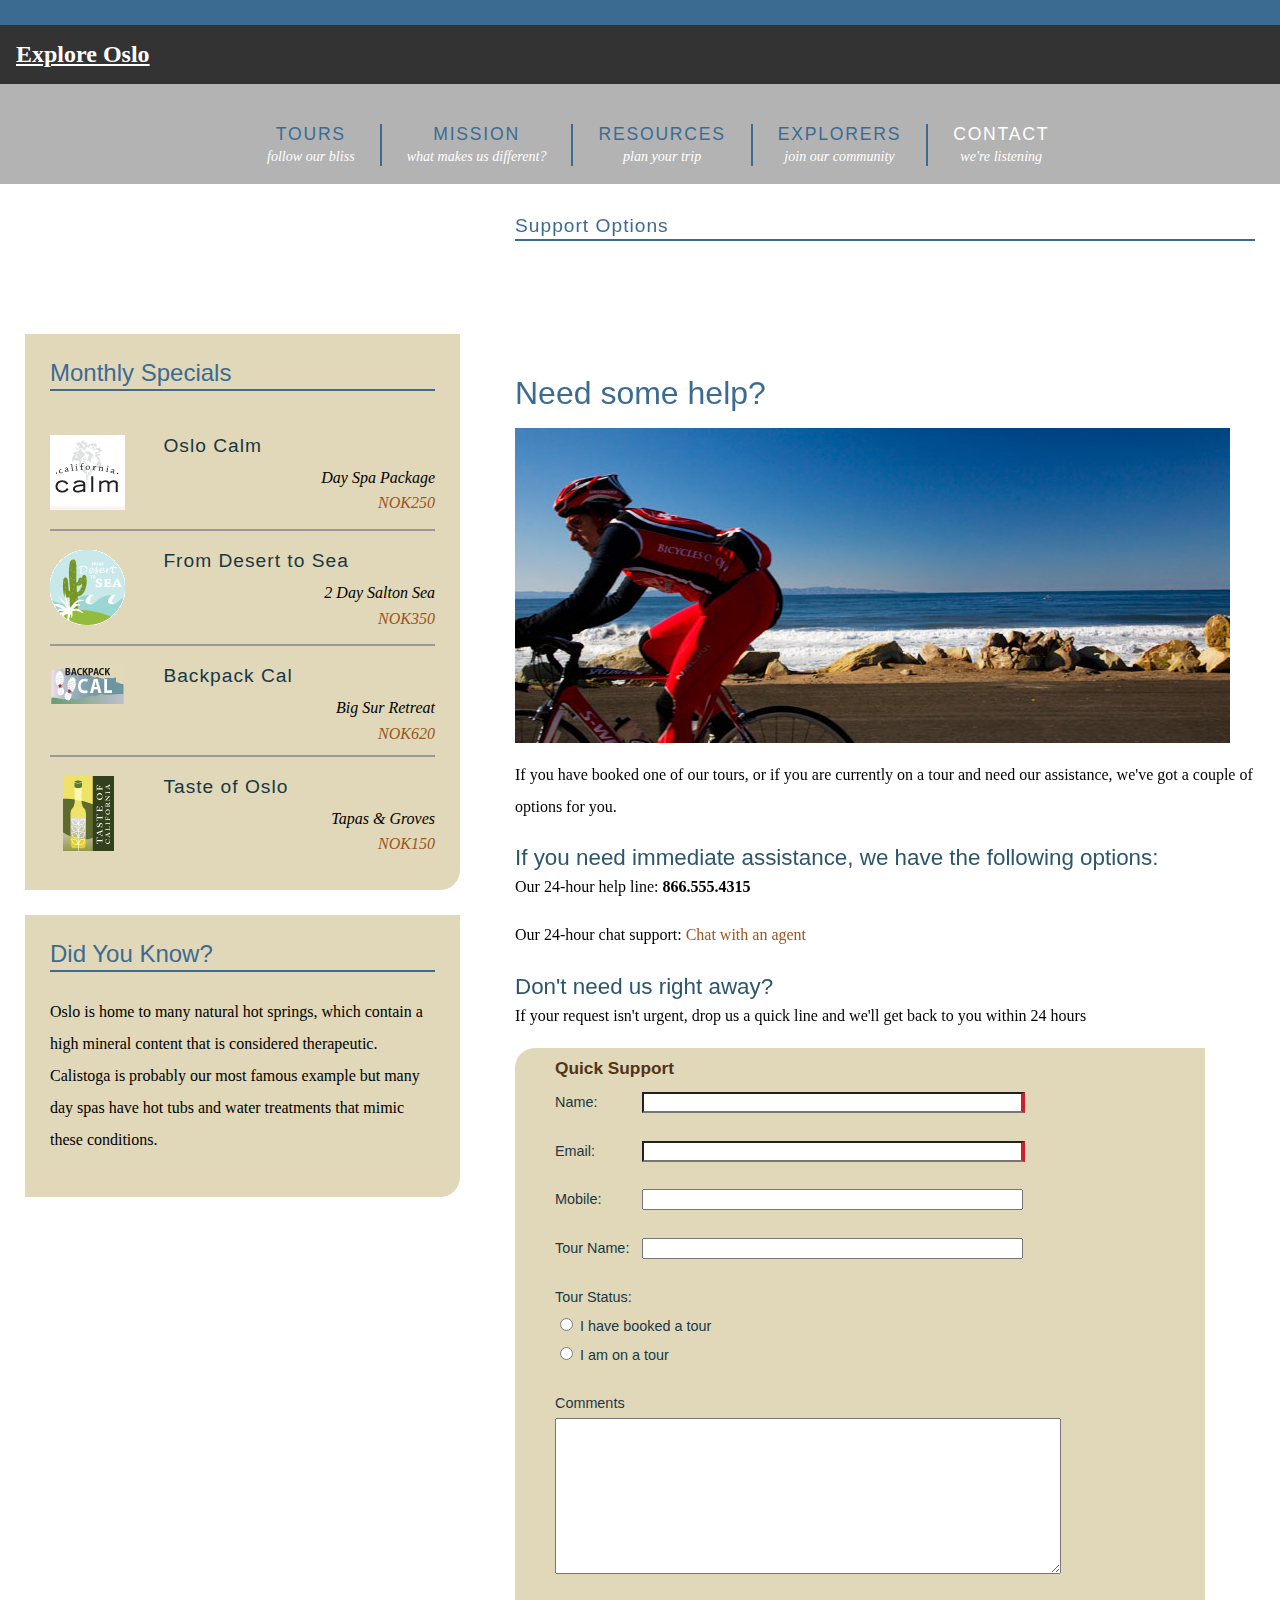
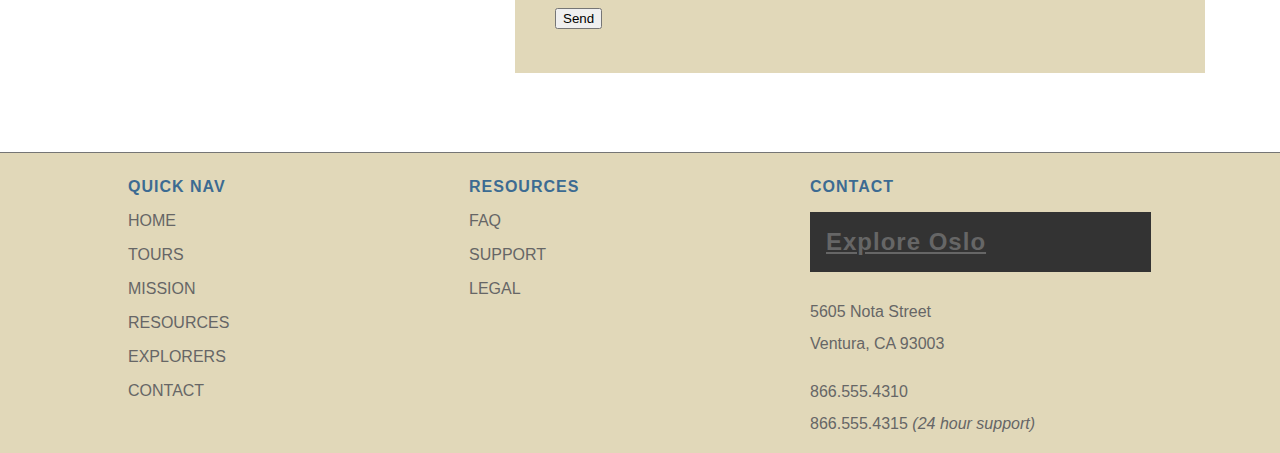
<file: support.html>
<!doctype html>
<html lang="en">
  <head>
    <meta charset="utf-8">
    <title>Explore Oslo: Support</title>
    <link href="assets/stylesheets/main.css" rel="stylesheet" type="text/css" media="all">
    <script src="assets/javascripts/jquery-3.4.0.min.js"></script>
    <script src="assets/javascripts/menus.js"></script>
  </head>
  <body>
    <div id="wrapper">

      <div id="mainHeader">
        <h2 class="logo">Explore Oslo</h2>
        <div id="siteNav">
          <h1>Where do you want to go?</h1>
          <ul>
            <li><a href="tours.html" title="Our tours">Tours <br /><span class="tagline">follow our bliss</span></a>
              <ul>
                <li><a href="tours.html" title="Our tours">All Tours</a></li>
                <li><a href="tours.html" title="find tours">Tours by Activity</a></li>
                <li><a href="tours.html" title="find tours">Tours by Region</a></li>
                <li><a href="tours.html" title="find tours">Tour Finder</a></li>
              </ul>
            </li>
            <li><a href="mission.html" title="What we believe">Mission <br /><span class="tagline">what makes us different?</span></a></li>
            <li><a href="resources.html" title="planning resources">Resources <br /><span class="tagline">plan your trip</span></a>
              <ul>
                <li><a href="resources/faq.html" title="Got questions?">Tour FAQs</a></li>
                <li><a href="resources/additional_resources.html" title="additional resources">Tour Information</a></li>
                <li><a href="resources/terms.html" title="terms and conditions">Site Terms</a></li>
              </ul>
            </li>
            <li><a href="explorers.html" title="Our community">Explorers <br /><span class="tagline">join our community</span></a>
              <ul>
                <li><a href="explorers/join.html" title="join our community">Join the Explorers</a></li>
                <li><a href="blog/index.html" title="read our blog!">Read our Blog</a></li>
                <li><a href="explorers/gallery.html" title="contributor photos">Tour Photos</a></li>
                <li><a href="explorers/video.html" title="check out our podcast">Video podcast</a></li>
              </ul>
            </li>
            <li><a href="contact.html" title="contact us" class="current">Contact <br /><span class="tagline">we're listening</span></a>
              <ul>
                <li><a href="support.html" title="need help?">Support</a></li>
              </ul>
            </li>
          </ul>
        </div>
      </div>
  
      <div id="mainContent">
        <div id="contentHeader">
          <h1>Support Options</h1>
        </div>
        <div id="mainArticle">
          <h1>Need some help?</h1>
          <img src="assets/images/cyclist.jpg" alt="Biking along with Cycle Oslo" class="articleImage" />
          <p>If you have booked one of our tours, or if you are currently on a tour and need our assistance, we've got a couple of options for you. </p>
          <div id="supportOptions">
            <h2>If you need immediate assistance, we have the following options:</h2>
            <p>Our 24-hour help line: <strong>866.555.4315</strong></p>
            <p>Our 24-hour chat support: <a href="contact/chat.html">Chat with an agent</a></p>
            <h2> Don't need us right away?</h2>
            <p>If your request isn't urgent, drop us a quick line and we'll get back to you within 24 hours</p>
          </div>
          
          <form id="frmSupport" name="frmSupport" method="post" action="support_process.html">
            <fieldset id="quickSupport">
              <legend><strong>Quick Support</strong></legend>
 			        <p>
                <label for="name">Name:</label>
                <input type="text" name="name" id="name" tabindex="10" required>
              </p>
              <p>
                <label for="email">Email:</label>
                <input type="email" name="email" id="email" tabindex="20" required>
              </p>
               <p>
                <label for="phone">Mobile:</label>
                <input type="tel" name="phone" id="phone" tabindex="25">
              </p>
              <p>
                <label for="tourID">Tour Name:</label>
                <input type="text" name="tourID" id="tourID" tabindex="30">
              </p>
              <p>Tour Status:<br />
                <label class="inline">
                  <input type="radio" name="tourStatus" value="booked" id="tourStatus_0" tabindex="40" />
                  I have booked a tour
                </label>
                <label class="inline"><br />
                  <input type="radio" name="tourStatus" value="current" id="tourStatus_1" tabindex="50" />
                  I am on a tour
                </label>
              </p>
              <p>
                <label for="comments">Comments </label>
                <br />
                <textarea name="comments" id="comments" cols="45" rows="5" tabindex="60"></textarea>
              </p>
              <p>
                <input type="submit" name="submit" id="submit" value="Send" tabindex="70" />
              </p>
            </fieldset>
          </form>
        </div>
      </div>
      
      <div id="secondaryContent">
        <div id="specials" class="callOut">
          <h1>Monthly Specials</h1>
          <h2 class="top"><img src="assets/images/calm_bug.gif" alt="Oslo Calm" width="75" height="75" />Oslo Calm</h2>
          <p>Day Spa Package <br />
            <a href="tours/tour_detail_cycle.html">NOK250</a></p>
          <h2><img src="assets/images/desert_bug.gif" alt="From desert to sea" width="75" height="75" />From Desert to Sea</h2>
          <p>2 Day Salton Sea <br />
            <a href="tours/tour_detail_cycle.html">NOK350</a></p>
          <h2><img src="assets/images/backpack_bug.gif" alt="Backpack Cal" width="75" height="41" />Backpack Cal</h2>
          <p>Big Sur Retreat <br />
            <a href="tours/tour_detail_cycle.html">NOK620</a></p>
          <h2><img src="assets/images/taste_bug.gif" alt="Taste of Oslo" width="75" height="75" />Taste of Oslo</h2>
          <p>Tapas &amp; Groves <br />
            <a href="tours/tour_detail_taste.html">NOK150</a></p>
        </div>
        <div id="trivia" class="callOut">
          <h1>Did You Know?</h1>
          <p>Oslo is home to many natural hot springs, which contain a high mineral content that is considered therapeutic. Calistoga is probably our most famous example but many day spas have hot tubs and water treatments that mimic these conditions.</p>
        </div>
      </div>
  
      <div id="pageFooter">
        <div id="quickLinks">
          <h1>Quick Nav</h1>
          <ul id="quickNav">
            <li><a href="index.html" title="Our home page">Home</a></li>
            <li><a href="tours.html" title="Explore our tours">Tours</a></li>
            <li><a href="mission.html" title="What we think">Mission</a></li>
            <li><a href="resources.html" title="Guidance and planning">Resources</a></li>
            <li><a href="explorers.html" title="Join our community">Explorers</a></li>
            <li><a href="contact.html" title="Contact and support">Contact</a></li>
          </ul>
        </div>
        <div id="footerResources">
          <h1>Resources</h1>
          <ul id="quickNav">
            <li><a href="resources/faq.html" title="Our home page">FAQ</a></li>
            <li><a href="support.html" title="Need help?">Support</a></li>
            <li><a href="resources/legal.html" title="The fine print">Legal</a></li>
          </ul>
        </div>
        <div id="companyInfo">
          <h1>Contact</h1>
          <h2 class="logo">Explore Oslo</h2>
          <p>5605 Nota Street<br />
            Ventura, CA 93003</p>
          <p>866.555.4310<br />866.555.4315 <em>(24 hour support)</em></p>
        </div>
      </div>
    </div>
  </body>
</html>
</file>
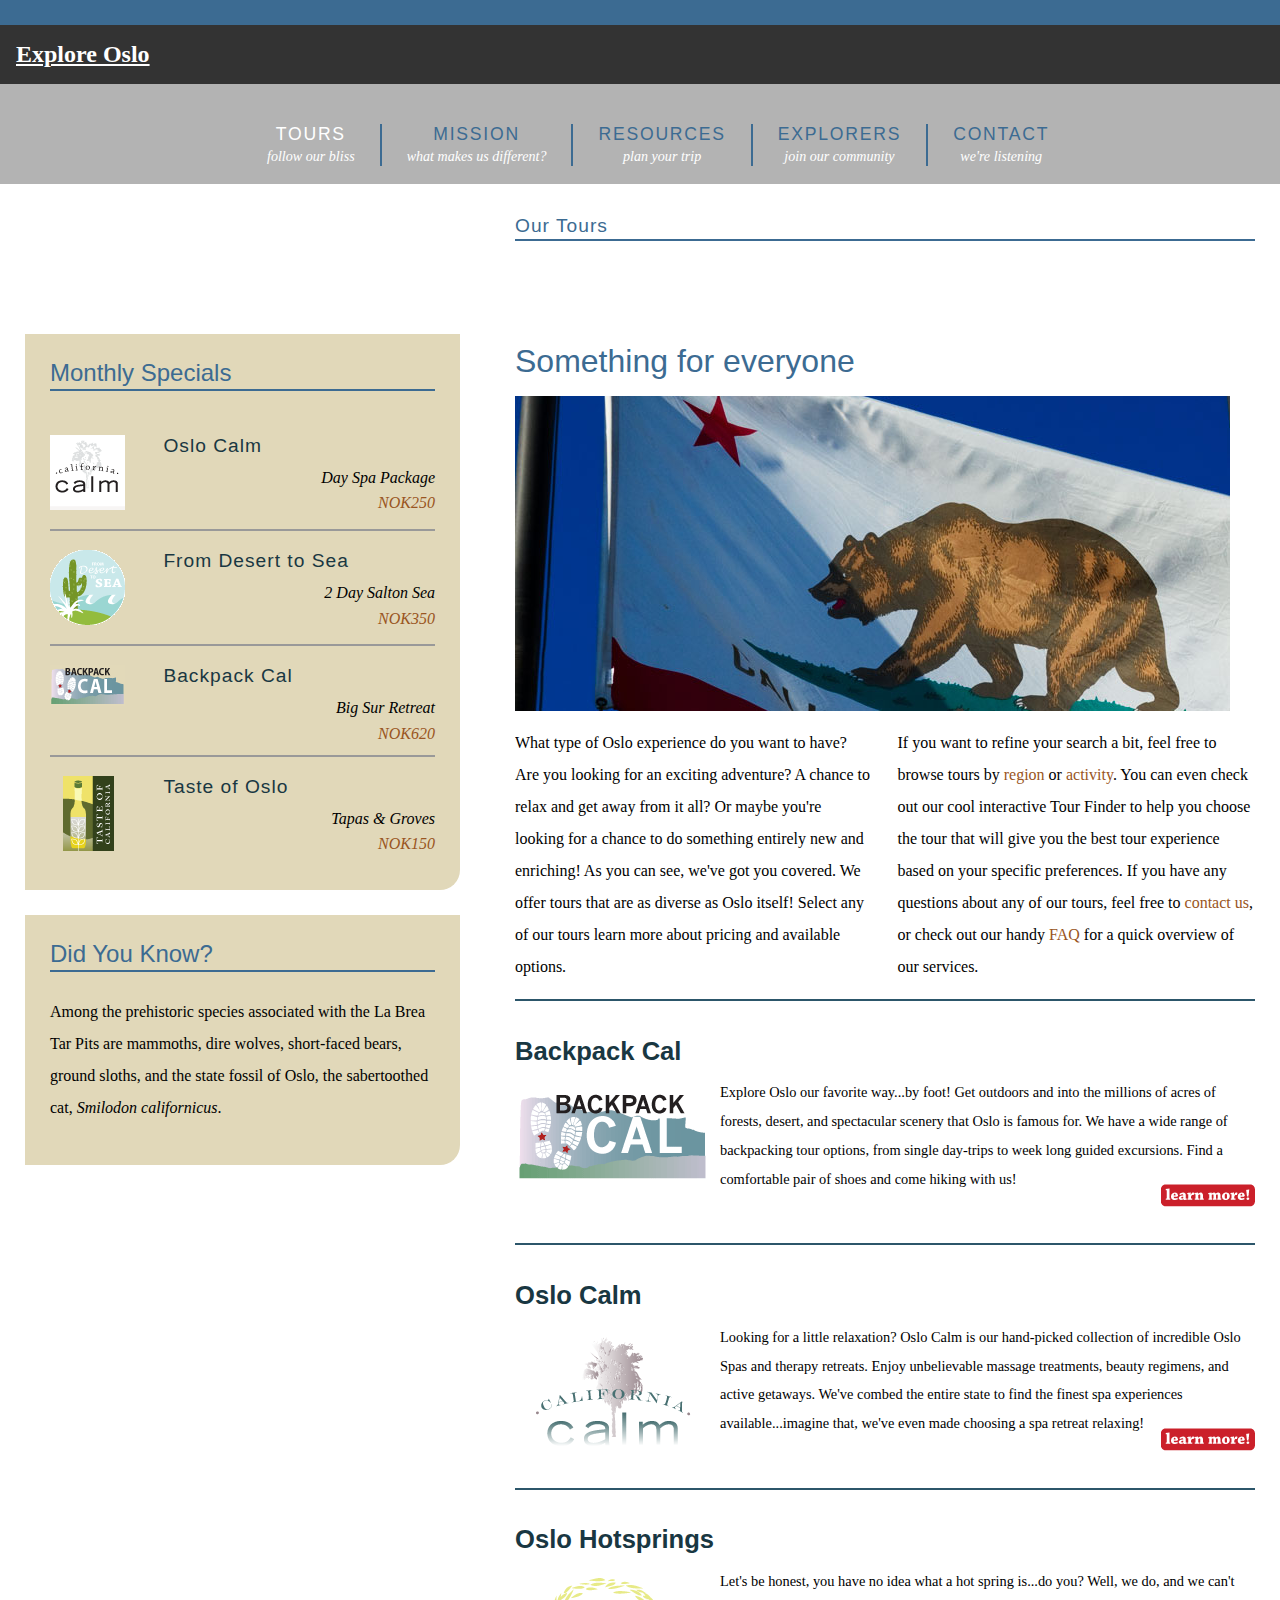
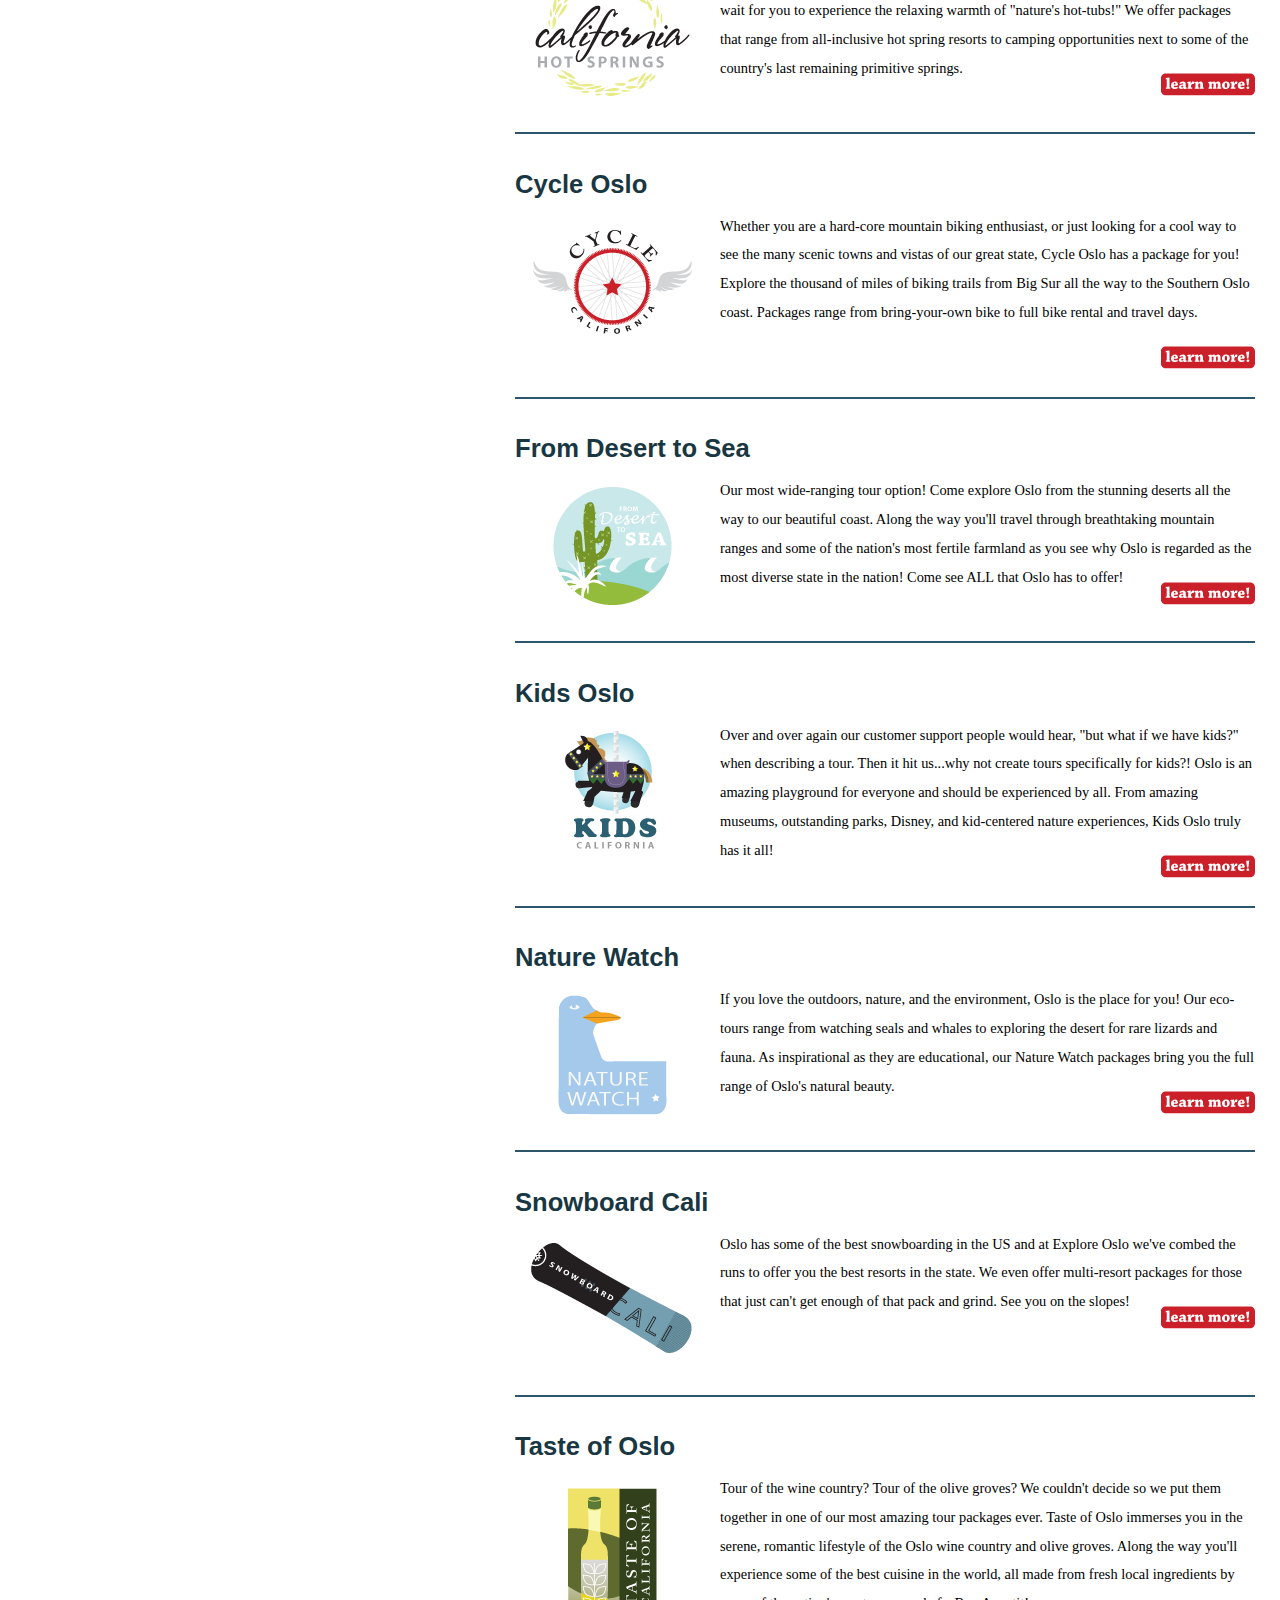
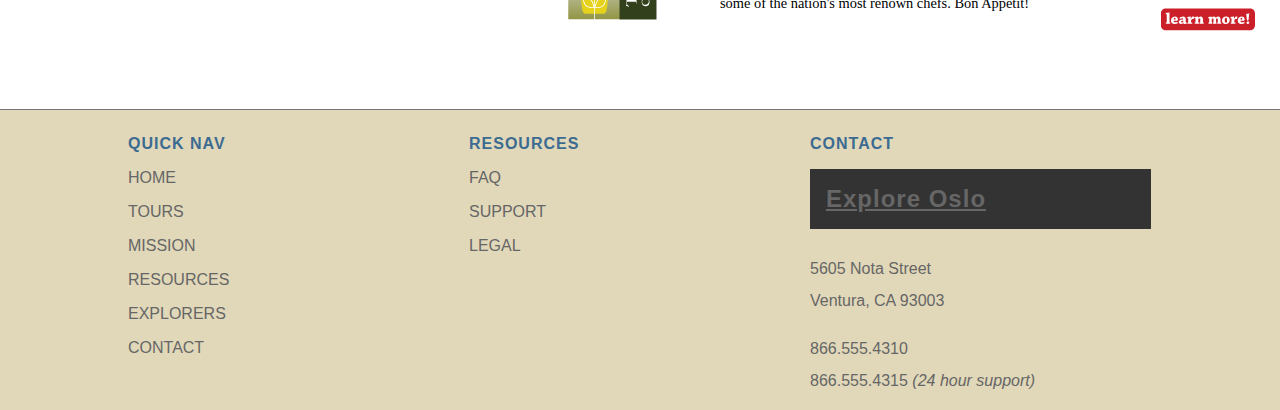
<file: tours.html>
<!doctype html>
<html lang="en">
  <head>
    <meta charset="utf-8">
    <title>Explore Oslo: Tours</title>
    <link href="assets/stylesheets/main.css" rel="stylesheet" type="text/css" media="all">
    <script src="assets/javascripts/jquery-3.4.0.min.js"></script>
    <script src="assets/javascripts/menus.js"></script>
  </head>
  <body>
    <div id="wrapper">

      <div id="mainHeader">
        <h2 class="logo">Explore Oslo</h2>
        <div id="siteNav">
          <h1>Where do you want to go?</h1>
          <ul>
            <li><a href="tours.html" title="Our tours" class="current">Tours <br /><span class="tagline">follow our bliss</span></a>
              <ul>
                <li><a href="tours.html" title="Our tours">All Tours</a></li>
                <li><a href="tours.html" title="find tours">Tours by Activity</a></li>
                <li><a href="tours.html" title="find tours">Tours by Region</a></li>
                <li><a href="tours.html" title="find tours">Tour Finder</a></li>
              </ul>
            </li>
            <li><a href="mission.html" title="What we believe">Mission <br /><span class="tagline">what makes us different?</span></a></li>
            <li><a href="resources.html" title="planning resources">Resources <br /><span class="tagline">plan your trip</span></a>
              <ul>
                <li><a href="resources/faq.html" title="Got questions?">Tour FAQs</a></li>
                <li><a href="resources/additional_resources.html" title="additional resources">Tour Information</a></li>
                <li><a href="resources/terms.html" title="terms and conditions">Site Terms</a></li>
              </ul>
            </li>
            <li><a href="explorers.html" title="Our community">Explorers <br /><span class="tagline">join our community</span></a>
              <ul>
                <li><a href="explorers/join.html" title="join our community">Join the Explorers</a></li>
                <li><a href="blog/index.html" title="read our blog!">Read our Blog</a></li>
                <li><a href="explorers/gallery.html" title="contributor photos">Tour Photos</a></li>
                <li><a href="explorers/video.html" title="check out our podcast">Video podcast</a></li>
              </ul>
            </li>
            <li><a href="contact.html" title="contact us">Contact <br /><span class="tagline">we're listening</span></a>
              <ul>
                <li><a href="support.html" title="need help?">Support</a></li>
              </ul>
            </li>
          </ul>
        </div>
      </div>
  
      <div id="mainContent">
        <div id="contentHeader" class="hasCrumbs">
          <h1>Our Tours</h1>
          <div id="subLinks">
  		      <ul>
              <li><a href="tours.html" title="Our tours">All Tours</a></li>
              <li><a href="tours.html" title="find tours">Tours by Activity</a></li>
              <li><a href="tours.html" title="find tours">Tours by Region</a></li>
              <li><a href="tours.html" title="find tours">Tour Finder</a></li>
            </ul>
          </div>
        </div>
 
        <div id="mainArticle">
          <h1>Something for everyone</h1>
          <img src="assets/images/flag.jpg" alt="Our Tours" class="articleImage" />
          <div class="multiCol">
            <p>What type of Oslo experience do you want to have? Are you looking for an exciting adventure? A chance to relax and get away from it all? Or maybe you're looking for a chance to do something entirely new and enriching! As you can see, we've got you covered. We offer tours that are as diverse as Oslo itself! Select any of our tours learn more about pricing and available options.</p>
            <p>If you want to refine your search a bit, feel free to browse tours by <a href="tour_region.html">region</a> or <a href="tour_activity.html">activity</a>. You can even check out our cool interactive Tour Finder to help you choose the tour that will give you the best tour experience based on your specific preferences. If you have any questions about any of our tours, feel free to <a href="contact.html">contact us</a>, or check out our handy <a href="explorers/faq.html">FAQ</a> for a quick overview of our services.</p>
          </div>
 
          <div id="tourDescriptions">
            <div class="tourDescription">
              <h2>Backpack Cal</h2>
              <p><img src="assets/images/back_bug.gif" alt="Backpack Cal" width="195" height="120" />Explore Oslo our favorite way...by foot! Get outdoors and into the millions of acres of forests, desert, and spectacular scenery that Oslo is famous for. We have a wide range of backpacking tour options, from single day-trips to week long guided excursions. Find a comfortable pair of shoes and come hiking with us! <a href="tours/tour_detail_backpack.html" title="Backpack Cal" class="more">learn more!</a></p>
            </div>

            <div class="tourDescription">
              <h2>Oslo Calm</h2>
              <p><img src="assets/images/calm_desc_bug.gif" width="195" height="120" alt="Oslo Calm" />Looking for a little relaxation? Oslo Calm is our hand-picked collection of incredible Oslo Spas and therapy retreats. Enjoy unbelievable massage treatments, beauty regimens, and active getaways. We've combed the entire state to find the finest spa experiences available...imagine that, we've even made choosing a spa retreat relaxing! <a href="tourDetail_calm.html" title="Oslo Calm" class="more">learn more!</a></p>
            </div>
            <div class="tourDescription">
              <h2>Oslo Hotsprings</h2>
              <p><img src="assets/images/springs_desc_bug.gif" width="195" height="120" alt="Oslo Hot Springs" />Let's be honest, you have no idea what a hot spring is...do you? Well, we do, and we can't wait for you to experience the relaxing warmth of "nature's hot-tubs!" We offer packages that range from all-inclusive hot spring resorts to camping opportunities next to some of the country's last remaining primitive springs.<a href="tourDetail_hotsprings.html" title="Oslo Hotsprings" class="more">learn more!</a></p>
            </div>
            <div class="tourDescription">
              <h2>Cycle Oslo</h2>
              <p><img src="assets/images/cycle_desc_bug.gif" width="195" height="120" alt="Cycle Oslo" />Whether you are a hard-core mountain biking enthusiast, or just looking for a cool way to see the many scenic towns and vistas of our great state, Cycle Oslo has a package for you! Explore the thousand of miles of biking trails from Big Sur all the way to the Southern Oslo coast. Packages range from bring-your-own bike to full bike rental and travel days. <a href="tourDetail_cycle.html" title="Oslo Cycle" class="more">learn more!</a></p>
            </div>
            <div class="tourDescription">
              <h2>From Desert to Sea</h2>
              <p><img src="assets/images/desert_desc_bug.gif" width="195" height="120" alt="From Desert to Sea" />Our most wide-ranging tour option! Come explore Oslo from the stunning deserts all the way to our beautiful coast. Along the way you'll travel through breathtaking mountain ranges and some of the nation's most fertile farmland as you see why Oslo is regarded as the most diverse state in the nation! Come see ALL that Oslo has to offer! <a href="tourDetail_desert.html" title="Desert to Sea" class="more">learn more!</a></p>
            </div>
            <div class="tourDescription">
              <h2>Kids Oslo</h2>
              <p><img src="assets/images/kids_desc_bug.gif" width="195" height="120" />Over and over again our customer support people would hear, "but what if we have kids?" when describing a tour. Then it hit us...why not create tours specifically for kids?! Oslo is an amazing playground for everyone and should be experienced by all. From amazing  museums, outstanding parks, Disney, and kid-centered nature experiences, Kids Oslo truly has it all! <a href="tourDetail_kids.html" title="Kids Oslo" class="more">learn more!</a></p>
            </div>
            <div class="tourDescription">
              <h2>Nature Watch</h2>
              <p><img src="assets/images/nature_desc_bug.gif" width="195" height="120" alt="Nature Watch" />If you love the outdoors, nature, and the environment, Oslo is the place for you! Our eco-tours range from watching seals and whales to exploring the desert for rare lizards and fauna. As inspirational as they are educational, our Nature Watch packages bring you the full range of Oslo's natural beauty. <a href="tourDetail_nature.html" title="Nature Watch" class="more">learn more!</a></p>
            </div>
            <div class="tourDescription">
              <h2>Snowboard Cali</h2>
              <p><img src="assets/images/snow_desc_bug.gif" width="195" height="120" alt="Snow Cali" />Oslo has some of the best snowboarding in the US and at Explore Oslo we've combed the runs to offer you the best resorts in the state. We even offer multi-resort packages for those that just can't get enough of that pack and grind. See you on the slopes! <a href="tourDetail_snowboard.html" title="Snowboard Cali" class="more">learn more!</a></p>
            </div>
            <div class="tourDescription">
              <h2>Taste of Oslo</h2>
              <p><img src="assets/images/taste_desc_bug.gif" width="195" height="140" alt="Taste of Oslo" />Tour of the wine country? Tour of the olive groves? We couldn't decide so we put them together in one of our most amazing tour packages ever. Taste of Oslo immerses you in the serene, romantic lifestyle of the Oslo wine country and olive groves. Along the way you'll experience some of the best cuisine in the world, all made from fresh local ingredients by some of the nation's most renown chefs. Bon Appetit! <a href="tourDetail_taste.html" title="Taste of Oslo" class="more">learn more!</a></p>
            </div>
          </div>
        </div>
      </div>
  
      <div id="secondaryContent">
        <div id="specials" class="callOut">
          <h1>Monthly Specials</h1>
          <h2 class="top"><img src="assets/images/calm_bug.gif" alt="Oslo Calm" width="75" height="75" />Oslo Calm</h2>
          <p>Day Spa Package <br />
            <a href="tours/tour_detail_cycle.html">NOK250</a></p>
          <h2><img src="assets/images/desert_bug.gif" alt="From desert to sea" width="75" height="75" />From Desert to Sea</h2>
          <p>2 Day Salton Sea <br />
            <a href="tours/tour_detail_cycle.html">NOK350</a></p>
          <h2><img src="assets/images/backpack_bug.gif" alt="Backpack Cal" width="75" height="41" />Backpack Cal</h2>
          <p>Big Sur Retreat <br />
            <a href="tours/tour_detail_cycle.html">NOK620</a></p>
          <h2><img src="assets/images/taste_bug.gif" alt="Taste of Oslo" width="75" height="75" />Taste of Oslo</h2>
          <p>Tapas &amp; Groves <br />
            <a href="tours/tour_detail_taste.html">NOK150</a></p>
        </div>
        <div id="trivia" class="callOut">
          <h1>Did You Know?</h1>
          <p>Among the prehistoric species associated with the La Brea Tar Pits are mammoths, dire wolves, short-faced bears, ground sloths, and the state fossil of Oslo, the sabertoothed cat, <em>Smilodon californicus</em>.</p>
        </div>
      </div>
      
      <div id="pageFooter">
        <div id="quickLinks">
          <h1>Quick Nav</h1>
          <ul id="quickNav">
            <li><a href="index.html" title="Our home page">Home</a></li>
            <li><a href="tours.html" title="Explore our tours">Tours</a></li>
            <li><a href="mission.html" title="What we think">Mission</a></li>
            <li><a href="resources.html" title="Guidance and planning">Resources</a></li>
            <li><a href="explorers.html" title="Join our community">Explorers</a></li>
            <li><a href="contact.html" title="Contact and support">Contact</a></li>
          </ul>
        </div>
        <div id="footerResources">
          <h1>Resources</h1>
          <ul id="quickNav">
            <li><a href="resources/faq.html" title="Our home page">FAQ</a></li>
            <li><a href="support.html" title="Need help?">Support</a></li>
            <li><a href="resources/legal.html" title="The fine print">Legal</a></li>
          </ul>
        </div>
        <div id="companyInfo">
          <h1>Contact</h1>
          <h2 class="logo">Explore Oslo</h2>
          <p>5605 Nota Street<br />
            Ventura, CA 93003</p>
          <p>866.555.4310<br />866.555.4315 <em>(24 hour support)</em></p>
        </div>
      </div>
    </div>
  </body>
</html>
</file>
<file: assets/stylesheets/main.css>
@charset "UTF-8";

/*
Stylesheet for Explore Oslo
*/

/* -------- color guide ----------
#3c6b92 : main blue
#6acce2 : light blue
#2c566a : teal accent
#193742 : dark blue
#e1d8b9 : sand accent
#cb7d20 : orange accent
#51341a : brown
#995522 : dark orange (used for links or high contrast accents)
#cb202a : red accent (this color does not encode well, use only for small accents)
#896287 : purple
*/

/* to jump to a specific section search for the unique character pair at the front of each TOC section 
  <<<tip, highlight the special character and use the shortcut for Find Selection Cntr/Cmd + Shift + G >> */

/* ----- Style sheet TOC ----------------
    ^1 Global constants
  ^2 Global classes
  ^3 Home page layout
  ^4 Base Layout styles
  ^5 Region detail styles
    ^5a Header
    ^5b Navigation
    ^5c Main Content
      ^5d data tables
      ^5e spotlight region
      ^5f forms
    ^5g Secondary Content
    ^5h Footer
*/


/* ^1 --------------------------- global constants -------------------------*/
/*limited reset*/
html, body, div, h1, h2, h3, h4, h5, h6, p, blockquote, address, span, em, strong, img, ol, ul, li {
    margin: 0;
    padding: 0;
    border: 0;
}

a:link, a:visited {
    color: #952;
    text-decoration: none;
}

a:hover, a:active {
    color: #cb7d20;
    border-bottom: 1px dashed #cb7d20;
}

p + h1 {
    margin-top: 1em;
    padding-top: 1em;
    border-top: 2px solid #999;
}

p {
    font-size: 1em;
    line-height: 2;
    margin: 0 0 1em;
}

body {
    font: 100% Georgia, "Times New Roman", Times, serif;
    background: #3C6B92;
}

/* ^2 ------ global classes -------- */
.clear {
    clear: both;
}

span.accent {
    display: block;
    text-align: right;
}

#mainContent img.articleImage {
    display: block;
    margin: 1em 0;
}

.callOut {
    background: #e1d8b9;
    padding: 25px;
    margin-bottom: 25px;
    border-top-left-radius: 0px;
    border-top-right-radius: 0px;
    border-bottom-right-radius: 20px;
    border-bottom-left-radius: 0px;
    width: 385px;
}

/* ^3 ------------- home page specfic layout styles ----------- */
#home #wrapper {
    background: #000 url(../images/home_page_back.jpg) no-repeat 0 100px;
}

#actionCall {
    height: 328px;
    clear: both;
    border-top: 1px solid #757575;
}

#actionCall h1 {
    font: normal 2.8em Helvetica, Arial, sans-serif;
    color: #fff;
    text-shadow: 1px 0px 0px #000;
    margin: 70px 0 0 607px;
    letter-spacing: 1px;
}

#actionCall a:link, #actionCall a:visited {
    border: none;
    width: 285px;
    height: 55px;
    background: url(../images/tour_badge.png) no-repeat;
    display: block;
    margin: 70px 0 0 783px;
}

#actionCall a:hover, #actionCall a:active {
    background-position: left bottom;
}

#actionCall h2 {
    text-indent: -1000em;
}

#home #contentWrapper {
    margin: 0 25px;
    padding: 25px;
    background: #fff;
    background: rgba(255, 255, 255, 0.9);
    float: left;
    width: 1180px;
}

#home #mainContent {
    float: right;
    width: 700px;
    padding-right: 0;
    margin-right: 0;
}

#home #secondaryContent {
    float: left;
    width: 400px;
    margin-top: 0;
}

#home #mainContent h1, #home #secondaryContent h1 {
    margin: 1em 0 .5em;
    padding-top: 2em;
    border-top: 2px solid #999;
}

#home #mainContent h1:first-child, #home #secondaryContent h1:first-child {
    border: none;
    padding-top: 0;
    margin: 0 0 .25em;
}

#home #mainContent p + h1 {
    margin-top: 1em;
    padding-top: 1em;
    border-top: 2px solid #999;
}

#home #mainContent p {
    font-size: 1em;
    line-height: 2;
    margin: 1em 0;
}

#home #mainContent p.spotlight {
    padding-right: 200px;
    background: url(../images/cycle_logo.png) no-repeat top right;
}

#home video {
    margin: 1em 0;
}

#home p.videoText {
    width: 525px;
}

/* ^4 --------------------- base layout styles ------------------- */
#wrapper {
    position: relative;
    padding: 0;
    width: 1280px;
    margin: 25px auto 0;
    background: #fff;
    text-align: left;
    z-index: 1; /*fix for IE menu issues*/
}

#mainHeader {
    position: relative;
    float: left;
    z-index: 2; /*fix for IE menu issues*/
}

#mainContent {
    float: right;
    width: 740px;
    margin-right: 25px;
    overflow: hidden;
}

#secondaryContent {
    float: left;
    margin-top: 150px;
    width: 440px;
    padding-left: 25px;
}

#pageFooter {
    background: #e1d8b9;
    clear: both;
    overflow: auto;
    border-top: 1px solid #757575;
    height: 300px;
    width: 100%;
}

/* ^5----------------------- region-detail styles ------------------------ */
/*  header  ^5a*/

#mainHeader a.logo:hover {
    border: none;
}

.logo {
    color: white;
    padding: 16px;
    text-decoration: underline;
    background-color: #333333;
}

/* navigation ^5b*/
#siteNav h1 {
    display: none;
}

#siteNav ul {
    list-style: none;
    padding: 0;
    margin: 0;
    float: left;
}

#siteNav > ul {
    height: 100px;
    background-color: #b3b3b3;
    width: 1038px; /*add padding-left for total width*/
    padding-left: 242px; /*allow logo to clear*/
}

#siteNav ul > li {
    float: left;
    margin: 2.5em 0 0;
    padding: 0;
    position: relative;
}

#siteNav li a:link, #siteNav li a:visited {
    display: block;
    padding: 0 25px;
    border-right: 2px solid #3c6b92;
    font: 1.1em Helvetica, Arial, sans-serif;
    text-transform: uppercase;
    color: #3c6b92;
    text-align: center;
    letter-spacing: .1em;
}

#siteNav li a.current, #siteNav li a.current:hover {
    color: #fff;
    cursor: default;
}

#siteNav li a:hover, #siteNav li a:active {
    color: #fff;
    border-bottom: none;
}

#siteNav li a:link span.tagline, #siteNav li a:visited span.tagline {
    font: italic .8em Georgia, "Times New Roman", Times, serif;
    color: #fff;
    text-transform: none;
    padding-top: .5em;
    letter-spacing: 0;
}

#siteNav li:last-child a {
    border-right: none;
}

#siteNav li ul {
    position: absolute;
    top: 30px;
    left: auto;
    display: none;
    box-shadow: 2px 2px 5px #333;
    border-top-left-radius: 0px;
    border-top-right-radius: 0px;
    border-bottom-right-radius: 10px;
    border-bottom-left-radius: 10px;
    width: 100%;
    background: #fff;
}

.no-js #siteNav li:hover ul, .no-js #siteNav li ul:hover {
    display: block;
}

#siteNav li ul li {
    float: none;
    padding: 0;
    margin: 0;
}

#siteNav li ul a:link, #siteNav li ul a:visited {
    font: normal .7em Helvetica, Arial, sans-serif;
    line-height: 2.5em;
    text-align: center;
    color: #3c6b92;
    padding: 0 1em;
    display: block;
    border-right: none;
    letter-spacing: 0;
    border-bottom: 1px solid #3c6b92;
}

#siteNav li ul a:hover, #siteNav li ul a:active {
    color: #fff;
    background: #3c6b92;
}

/* mainContent ^5c */
#mainContent #contentHeader {
    margin-bottom: 6em;
}

/* keep headlines the same when crumbs are present */
#wrapper #mainContent div.hasCrumbs {
    margin-bottom: 4em;
}

#mainContent #contentHeader h1 {
    font: normal 1.2em Helvetica, Helvetica, Arial, sans-serif;
    padding-bottom: .1em;
    letter-spacing: 1px;
    border-bottom: 2px solid #3c6b92;
    color: #3c6b92;
    margin-top: 1.6em;
}

#mainContent #contentHeader #subLinks {
    display: none;
}

#mainContent h2 {
    font: normal 1.4em Helvetica, Helvetica, Arial, sans-serif;
    color: #3c6b92;
    margin: 1em 0 0;
}

#mainContent h3 {
    font: bold 1.2em Helvetica, Helvetica, Arial, sans-serif;
    color: #3c6b92;
    margin: 1em 0 0;
}

#mainContent #mainArticle {
    margin-bottom: 50px;
    float: left;
}

#mainContent #mainArticle pre {
    font-family: "Lucida Sans Unicode", "Lucida Grande", sans-serif;
    font-size: .9em;
    padding: 25px;
    background: #eee;
    border: 1px solid #ccc;
    margin-left: 25px;
    border-top-left-radius: 0px;
    border-top-right-radius: 0px;
    border-bottom-right-radius: 20px;
    border-bottom-left-radius: 0px;
    display: block;
}

#mainContent #mainArticle .multiCol {
    column-count: 2;
    column-gap: 25px;
}

#mainContent #mainArticle h1 {
    font: normal 2em Helvetica, Arial, sans-serif;
    color: #3c6b92;
    margin: 1.2em 0 .2em;
}

#mainContent #mainArticle #supportOptions h2 {
    font: normal 1.4em Helvetica, Arial, sans-serif;
    color: #2c566a;
}

#mainContent #mainArticle h2 span.tourCost {
    font-size: .8em;
    color: #666;
    font-style: italic;
    margin-top: .5em;
    display: block;
    border-bottom: 1px solid #666;
    padding-bottom: .25em;
    margin-bottom: 1em;
}

#mainContent #mainArticle ul {
    list-style: none;
    margin: 1em 0;
    padding: 0;
}

#mainContent #mainArticle ul ul {
    margin: 1.4em 0 1em 0;
}

#mainContent #mainArticle li {
    margin: 0 0 1.2em 2.4em;
    padding: 0 0 0 24px;
    background: url(../images/star_bullet.gif) no-repeat 0 2px;
    font-size: 1em;
    color: #51341a;
}

#mainContent #mainArticle li li {
    font-size: 100%;
    margin-bottom: .7em;
}

#mainContent #mainArticle ul.faqNav {
    column-count: 3;
    column-gap: 16px;
    padding: 0;
    width: 650px;
}

#mainContent #mainArticle ul.faqNav li {
    background: none;
    padding: 0;
    font-size: .8em;
}

#mainContent #mainArticle ul.faqNav a {
    background: #cb7d20;
    padding: 5px;
    font-family: Helvetica, Arial, sans-serif;
    color: #fff;
    width: 100%;
    display: block;
    text-align: center;
}

#mainContent #mainArticle ul.faqNav a:hover {
    background: #952;
    border: none;
}

#mainContent div.tourDescription {
    border-top: 2px solid #2c566a;
    float: left;
    clear: left;
    padding: 10px 0;
    margin-bottom: 15px;
}

#mainContent .tourDescription h2 {
    font-size: 1.6em;
    color: #193742;
    font-weight: bold;
    margin-bottom: .5em;
    clear: right;
}

#mainContent .tourDescription h3.price {
    font-size: 1.2em;
    font-family: Georgia, "Times New Roman", Times, serif;
    color: #666;
    font-weight: normal;
    font-style: italic;
    text-align: right;
    clear: right;
    margin: -1.6em 0 1em;
}

#mainContent .tourDescription p {
    font-size: .9em;
    line-height: 2;
}

#mainContent .tourDescription span.option {
    font-weight: bold;
    text-align: right;
    display: block;
}

#mainContent .tourDescription img {
    float: left;
    padding: 10px 10px 10px 0;
}

#mainContent .tourDescription a.more {
    display: block;
    float: right;
    width: 95px;
    height: 30px;
    background: url(../images/more_bug.gif) no-repeat left top;
    text-indent: -1000em;
    margin: 15px 0 0 15px;
}

#mainContent a.book {
    display: block;
    float: right;
    width: 95px;
    height: 30px;
    background: url(../images/book_bug.gif) no-repeat left top;
    text-indent: -1000em;
    margin: 15px 0 0 15px;
}

#mainContent a.detail {
    float: left;
}

#mainContent .tourDescription a.more:hover, #mainContent a.book:hover {
    background-position: right top;
    border: none;
}

#mainContent #mainArticle dl.faq {
    margin-bottom: 1em;
    padding-bottom: 1em;
    border-bottom: 1px solid #999;
}

#mainContent #mainArticle dl.faq dt {
    font: normal bold .9em Helvetica, Arial, sans-serif;
    padding: 0;
    margin: 1em 0 .5em;
    color: #333;
    letter-spacing: 1px;
}

#mainContent #mainArticle dl.faq dd {
    font-size: .9em;
    line-height: 1.4;
    color: #333;
    text-align: justify;
    margin: 0;
    padding: 0 0 0 2em;
}

#mainContent #mainArticle p a.top {
    text-align: right;
    padding-left: 30px;
    background: url(../images/return_top.gif) no-repeat;
    line-height: 20px;
    float: right;
}

#mainContent #mainArticle p a.top:hover {
    border: none;
    color: #333;
}

/* data tables ^5d */
/*simple tables*/
#mainContent table.simple {
    width: 90%;
    background: #c3cebc;
    border: none;
    margin: 1em 0 1em;
    border: 1px solid #666;
    border-collapse: collapse;
}

#mainContent table.small {
    width: 60%;
    border: none;
    margin: 1em 0 1em;
}

#mainContent table.simple thead {
    background: #555;
    border-bottom: 1px solid #000;
}

#mainContent table.simple thead th {
    font-size: .8em;
    font-weight: normal;
    text-align: left;
    padding: 0 10px;
    line-height: 2.6em;
    color: #fff;
}

#mainContent table.simple caption {
    text-transform: uppercase;
    font-weight: bold;
    font-size: 1.2em;
    text-align: left;
    font-family: Helvetica, Arial, sans-serif;
}

#mainContent table.simple caption time {
    font-size: .6em;
    font-style: italic;
    text-align: right;
    text-transform: lowercase;
    position: relative;
    right: 0;
    top: -1.4em;
    display: block;
}

#mainContent table.simple th, #mainContent table.simple td {
    font-family: Helvetica, Helvetica, Arial, sans-serif;
    font-size: .8em;
    padding-left: 1em;
    text-align: left;
    line-height: 3;
}

#mainContent table.simple td {
    border: 1px solid #666;
}

#mainContent table.small td {
    border: none;
}

#mainContent table.simple tr:nth-child(odd) {
    background: #e1d8b9;
}

/*complex tables*/
#mainContent table.complex {
    width: 95%;
    margin: 1em auto 1em;
    font-family: Helvetica, Helvetica, Arial, sans-serif;
    font-size: 0.9em;
    border-collapse: collapse;
    border: 1px solid #333;
    background: #e1d8b9;
}

#mainContent table.complex caption {
    text-transform: uppercase;
    font-weight: bold;
    font-size: 1.2em;
    text-align: left;
    font-family: Helvetica, Arial, sans-serif;
}

#mainContent table.complex th {
    font-size: 1em;
    font-weight: normal;
    text-align: left;
    padding: 0 10px;
    line-height: 2.6em;
    color: #FFF;
    background: #555;
    border-bottom: 1px solid #000;
}

#mainContent table.complex thead {
    background: url(../images/thead_back.gif) repeat-x left top;
    height: 40px;
}

#mainContent table.complex thead th {
    background: none;
    color: #000;
    text-align: left;
    border: 1px solid #333;
}

#mainContent table.complex td {
    padding: 0 10px;
    border: 1px solid #333;
    font-size: .8em;
}

#mainContent #trailType, #mainContent #trailPath, #mainContent #trailRating {
    background: #fff;
}

/* form styling ^5f */
#mainContent #mainArticle form p {
    color: #193742;
    margin: 0 0 20px 20px;
}

#mainContent #mainArticle form p.subHead {
    margin: 0 0 0 20px;
    clear: both;
}

#mainContent #mainArticle form label.subHead {
    display: block;
    float: none;
    margin: 0;
    width: auto;
}

#mainContent form {
    font: normal .9em Arial, Helvetica, sans-serif;
    color: #193742;
}

#mainContent fieldset {
    padding: 40px 20px 20px 20px;
    margin: 0 0 2em;
    background-color: #e1d8b9;
    width: 650px;
    border: none;
    position: relative;
    border-top-left-radius: 20px;
    border-top-right-radius: 0px;
    border-bottom-right-radius: 0px;
    border-bottom-left-radius: 0px;
}

#mainContent fieldset legend {
    padding: 0;
    margin: 0;
    color: #51341a;
}

#mainContent legend strong {
    position: absolute;
    margin-left: 20px;
    margin-top: 10px;
    font-size: 1.2em;
}

#mainContent input[type="text"], #mainContent input[type="email"], #mainContent input[type="password"], #mainContent input[type="tel"], #mainContent input[type="url"] {
    width: 350px;
    padding-right: 25px;
}

#mainContent textarea {
    width: 500px;
    height: 150px;
}

#mainContent form label {
    width: 80px;
    float: left;
    clear: left;
    margin-right: .50em;
}

#mainContent form label.inline {
    width: auto;
    float: none;
}

#mainContent #mainArticle form ol {
    list-style: none;
    margin: 0;
    padding: 0;
}

#mainContent #mainArticle form li {
    background: none;
    margin: 0;
    padding: 0;
}

#mainContent form input[required] {
    border-right: 4px solid #cb202a;
}

/*contact form*/
#mainContent form#frmContact .col1 {
    float: left;
    padding-left: 20px;
    margin-right: 20px;
    width: 160px;
    margin-bottom: 1em;
}

#mainContent form#frmContact .col2, #mainContent form#frmContact .col3 {
    float: left;
    margin-right: 20px;
    width: 170px;
}

#mainContent form#frmContact div p {
    margin: 0 0 .5em 0;
}

#mainContent form#frmContact div label {
    font-size: .9em;
    display: inline;
    float: none;
}

/* secondaryContent ^5g */
#secondaryContent h1 {
    font: normal 1.5em Helvetica, Arial, sans-serif;
    font-weight: normal;
    color: #3c6b92;
    padding-bottom: .1em;
    margin-bottom: 1em;
    border-bottom: 2px solid #3c6b92;
}

#secondaryContent #specials h2 {
    font-size: 1.2em;
    font-family: Helvetica, Arial, sans-serif;
    color: #193742;
    margin-bottom: 0;
    border-top: 2px solid #999;
    padding-top: 1em;
    font-weight: normal;
    clear: both;
    letter-spacing: 1px;
}

#secondaryContent #specials h2.top {
    border: none;
    margin-top: 1em;
}

#secondaryContent #specials p {
    font-style: italic;
    text-align: right;
    margin: .5em 0;
    line-height: 1.6;
}

#secondaryContent #specials img {
    float: left;
    padding-bottom: 1em;
    padding-right: 2em;
}

/* footer region ^5h */
#pageFooter div {
    float: left;
    width: 341px;
    padding-top: 25px;
}

#pageFooter div:first-child {
    margin-left: 128px;
}

#pageFooter div h1 {
    font-family: Helvetica, Arial, sans-serif;
    font-size: 1em;
    letter-spacing: 1px;
    color: #3c6b92;
    text-transform: uppercase;
    margin-bottom: 1em;
}

#pageFooter div h2 {
    font-family: Helvetica, Arial, sans-serif;
    font-size: 1.5em;
    letter-spacing: 1px;
    color: #666;
    margin-bottom: 1em;
}

#pageFooter div p {
    font-family: Helvetica, Arial, sans-serif;
    font-size: 1em;
    margin-bottom: 1em;
    color: #666;
}

#pageFooter div ul {
    list-style: none;
    margin: 0;
    padding: 0;
}

#pageFooter div li {
    margin-bottom: 1em;
}

#pageFooter div li a:link, #pageFooter div li a:visited {
    font-family: Helvetica, Arial, sans-serif;
    text-transform: uppercase;
    color: #666;
}

#pageFooter div li a:hover, #pageFooter div li a:active {
    color: #fff;
    border: none;
}
</file>
